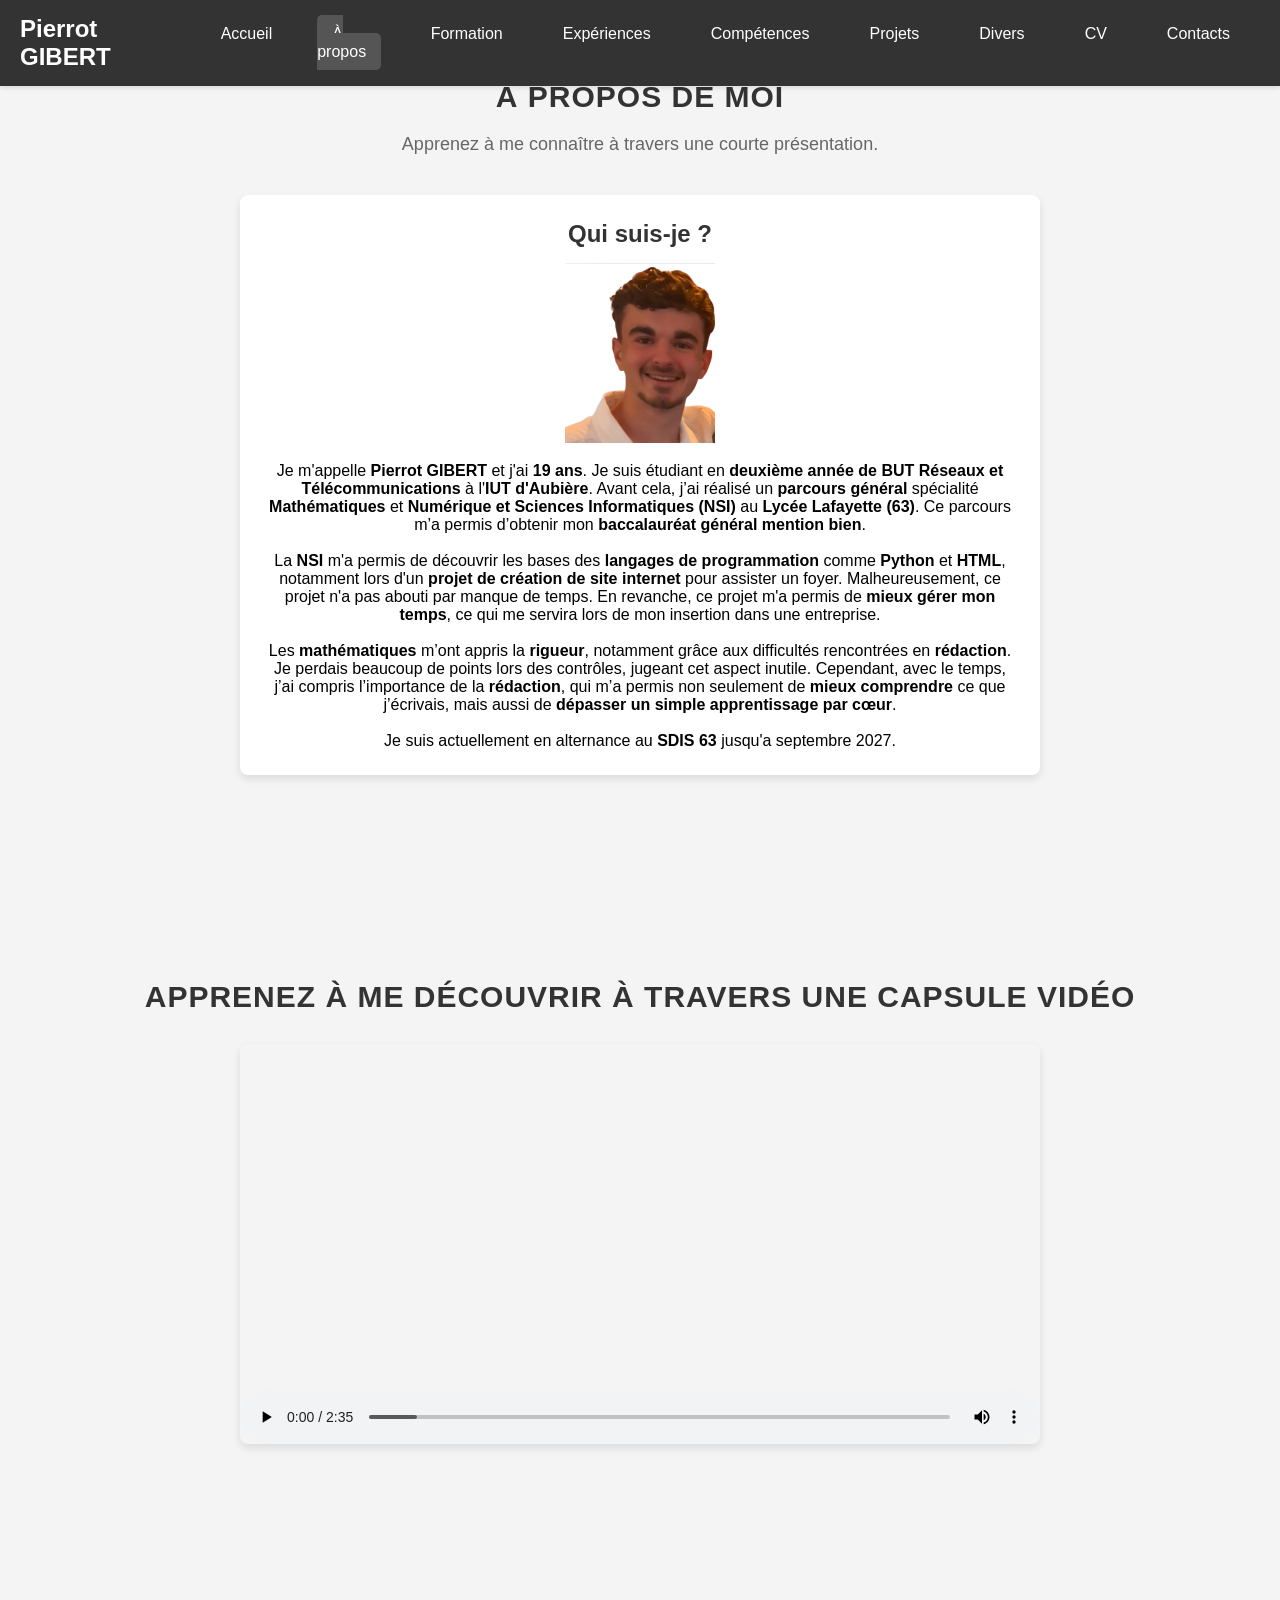
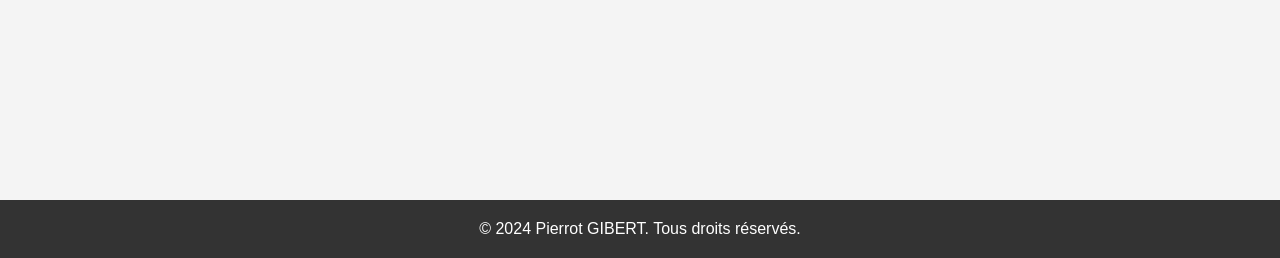
<file: a_propos.html>
<!DOCTYPE html>
<html lang="fr">
<head>
    <meta charset="UTF-8">
    <meta name="viewport" content="width=device-width, initial-scale=1.0">
    <link rel="stylesheet" href="a_propos.css">
    <title>À propos de moi - Pierrot GIBERT</title>
</head>
<body>
    <nav class="barre-navigation">
        <div class="gauche-barre-navigation">
            <span class="titre-barre-navigation">Pierrot GIBERT</span>
        </div>
        <ul class="droite-barre-navigation">
            <li><a href="index.html" class="btn-accueil">Accueil</a></li>
            <li><a href="a_propos.html" class="actif">À propos</a></li>
            <li><a href="formation.html">Formation</a></li>
            <li><a href="experiences.html">Expériences</a></li>
            <li><a href="competences.html">Compétences</a></li>
            <li><a href="projets.html">Projets</a></li>
            <li><a href="divers.html">Divers</a></li>
            <li><a href="cv.html">CV</a></li>
            <li><a href="contacts.html">Contacts</a></li>
        </ul>
    </nav>

    <section id="a-propos" class="section">
        <div class="contenu">
            <h2 class="titre-experience">À propos de moi</h2>
            <p class="introduction-experience">Apprenez à me connaître à travers une courte présentation.</p>

            <div class="rectangle">
                <h3 class="titre-rectangle">Qui suis-je ?</h3>
                <img src="moi.png" alt="Photo de Pierrot GIBERT" style="width:150px; height:auto; margin-bottom:15px;">
                <p>Je m'appelle <strong>Pierrot GIBERT</strong> et j'ai <strong>19 ans</strong>. Je suis étudiant en <strong>deuxième année de BUT Réseaux et Télécommunications</strong> à l'<strong>IUT d'Aubière</strong>. Avant cela, j’ai réalisé un <strong>parcours général</strong> spécialité <strong>Mathématiques</strong> et <strong>Numérique et Sciences Informatiques (NSI)</strong> au <strong>Lycée Lafayette (63)</strong>. Ce parcours m’a permis d’obtenir mon <strong>baccalauréat général mention bien</strong>.</p>
                <br>
                <p>La <strong>NSI</strong> m'a permis de découvrir les bases des <strong>langages de programmation</strong> comme <strong>Python</strong> et <strong>HTML</strong>, notamment lors d'un <strong>projet de création de site internet</strong> pour assister un foyer. Malheureusement, ce projet n'a pas abouti par manque de temps. En revanche, ce projet m'a permis de <strong>mieux gérer mon temps</strong>, ce qui me servira lors de mon insertion dans une entreprise.</p>
                <br>
                <p>Les <strong>mathématiques</strong> m’ont appris la <strong>rigueur</strong>, notamment grâce aux difficultés rencontrées en <strong>rédaction</strong>. Je perdais beaucoup de points lors des contrôles, jugeant cet aspect inutile. Cependant, avec le temps, j’ai compris l’importance de la <strong>rédaction</strong>, qui m’a permis non seulement de <strong>mieux comprendre</strong> ce que j’écrivais, mais aussi de <strong>dépasser un simple apprentissage par cœur</strong>.</p>
                <br>
                <p>Je suis actuellement en alternance au <strong>SDIS 63</strong> jusqu'a septembre 2027.</p>
            </div>
        </div>
    </section>
    <section id="capsule-video" class="section">
        <div class="contenu">
            <h2 class="titre-experience">Apprenez à me découvrir à travers une capsule vidéo</h2>
            <video controls style="width:100%; max-width:800px; margin:30px auto; display:block; border-radius:8px; box-shadow:0 4px 8px rgba(0,0,0,0.1);">
                <source src="CapsuleVidéo-Pierrot-GIBERT.mkv" type="video/mp4">
                Votre navigateur ne supporte pas la lecture de vidéo.
            </video>
        </div>
    </section>

    <footer class="pied-de-page">
        <p>© 2024 Pierrot GIBERT. Tous droits réservés.</p>
    </footer>
</body>
</html>
</file>
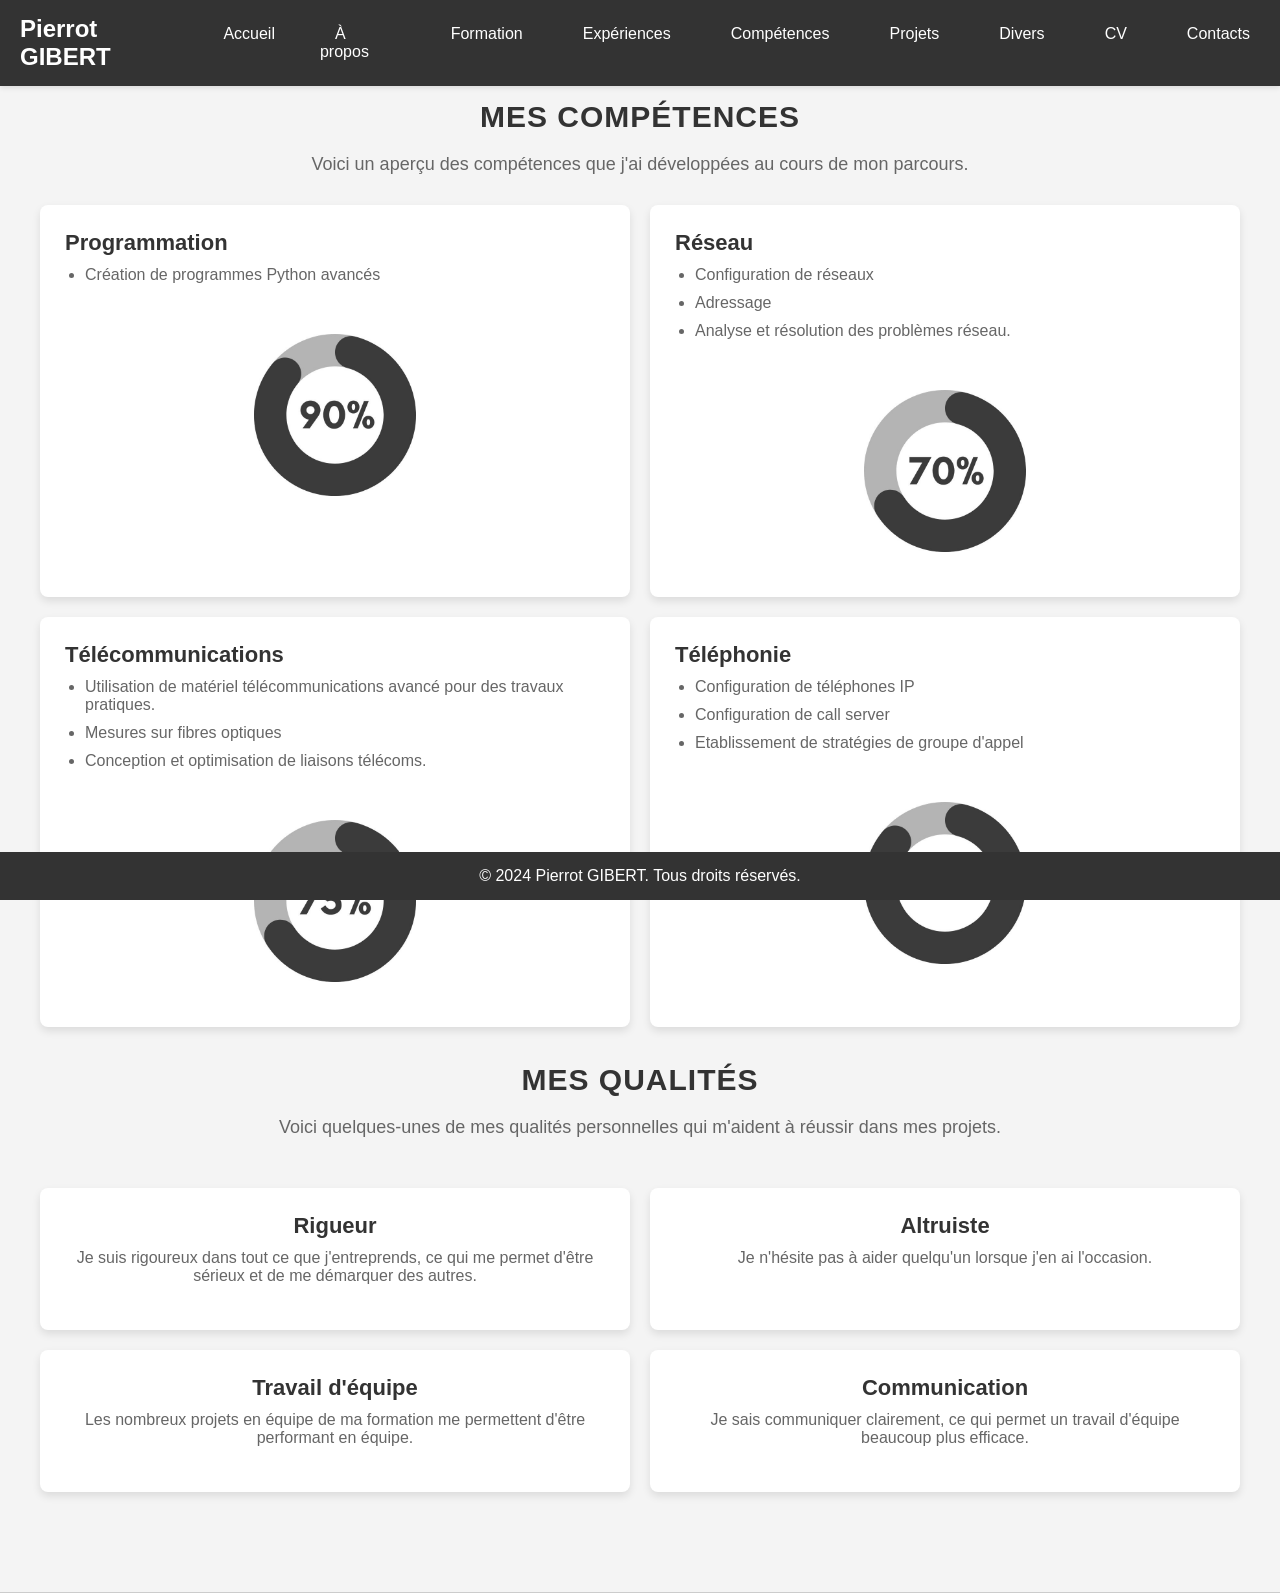
<file: competences.html>
<!DOCTYPE html>
<html lang="fr">

<head>
    <meta charset="UTF-8">
    <meta name="viewport" content="width=device-width, initial-scale=1.0">
    <link rel="stylesheet" href="competences.css">
    <title>Compétences - Pierrot GIBERT</title>
</head>

<body>
    <nav class="barre-navigation">
        <div class="gauche-barre-navigation">
            <span class="titre-barre-navigation">Pierrot GIBERT</span>
        </div>
        <ul class="droite-barre-navigation">
            <li><a href="index.html" class="btn-accueil">Accueil</a></li>
            <li><a href="a_propos.html">À propos</a></li>
            <li><a href="formation.html">Formation</a></li>
            <li><a href="experiences.html">Expériences</a></li>
            <li><a href="competences.html" class="actif">Compétences</a></li>
            <li><a href="projets.html">Projets</a></li>
            <li><a href="divers.html">Divers</a></li>
            <li><a href="cv.html">CV</a></li>
            <li><a href="contacts.html">Contacts</a></li>
        </ul>
    </nav>

    <section id="competences" class="section">
        <div class="contenu">
            <h2 class="titre-experience">Mes Compétences</h2>
            <p class="introduction-experience">Voici un aperçu des compétences que j'ai développées au cours de mon parcours.</p>
            <div class="experiences">
                <div class="carte-experience">
                    <h3>Programmation</h3>
                    <ul>
                        <li>Création de programmes Python avancés</li>
                    </ul>
                    <img src="90.jpg" alt="Image Programmation" class="image-competence">
                </div>
                <div class="carte-experience">
                    <h3>Réseau</h3>
                    <ul>
                        <li>Configuration de réseaux</li>
                        <li>Adressage</li>
                        <li>Analyse et résolution des problèmes réseau.</li>
                    </ul>
                    <img src="70.jpg" alt="Travail d'équipe" class="image-competence">
                </div>
                <div class="carte-experience">
                    <h3>Télécommunications</h3>
                    <ul>
                        <li>Utilisation de matériel télécommunications avancé pour des travaux pratiques.</li>
                        <li>Mesures sur fibres optiques</li>
                        <li>Conception et optimisation de liaisons télécoms.</li>
                    </ul>
                    <img src="75.jpg" alt="Résolution de problèmes" class="image-competence">
                </div>
                <div class="carte-experience">
                    <h3>Téléphonie</h3>
                    <ul>
                        <li>Configuration de téléphones IP</li>
                        <li>Configuration de call server</li>
                        <li>Etablissement de stratégies de groupe d'appel</li>
                    </ul>
                    <img src="90.jpg" alt="Résolution de problèmes" class="image-competence">
                </div>
            </div>
            <br>
            <br>
            <h2 class="titre-experience">Mes Qualités</h2>
            <p class="introduction-experience">Voici quelques-unes de mes qualités personnelles qui m'aident à réussir dans mes projets.</p>

            <div class="qualites">
                <div class="carte-qualite">
                    <h3>Rigueur</h3>
                    <p>Je suis rigoureux dans tout ce que j'entreprends, ce qui me permet d'être sérieux et de me démarquer des autres.</p>
                </div>
                <div class="carte-qualite">
                    <h3>Altruiste</h3>
                    <p>Je n'hésite pas à aider quelqu'un lorsque j'en ai l'occasion.</p>
                </div>
                <div class="carte-qualite">
                    <h3>Travail d'équipe</h3>
                    <p>Les nombreux projets en équipe de ma formation me permettent d'être performant en équipe.</p>
                </div>
                <div class="carte-qualite">
                    <h3>Communication</h3>
                    <p>Je sais communiquer clairement, ce qui permet un travail d'équipe beaucoup plus efficace.</p>
                </div>
            </div>
        </div>
    </section>

    <footer class="pied-de-page">
        <p>© 2024 Pierrot GIBERT. Tous droits réservés.</p>
    </footer>
</body>

</html>
</file>
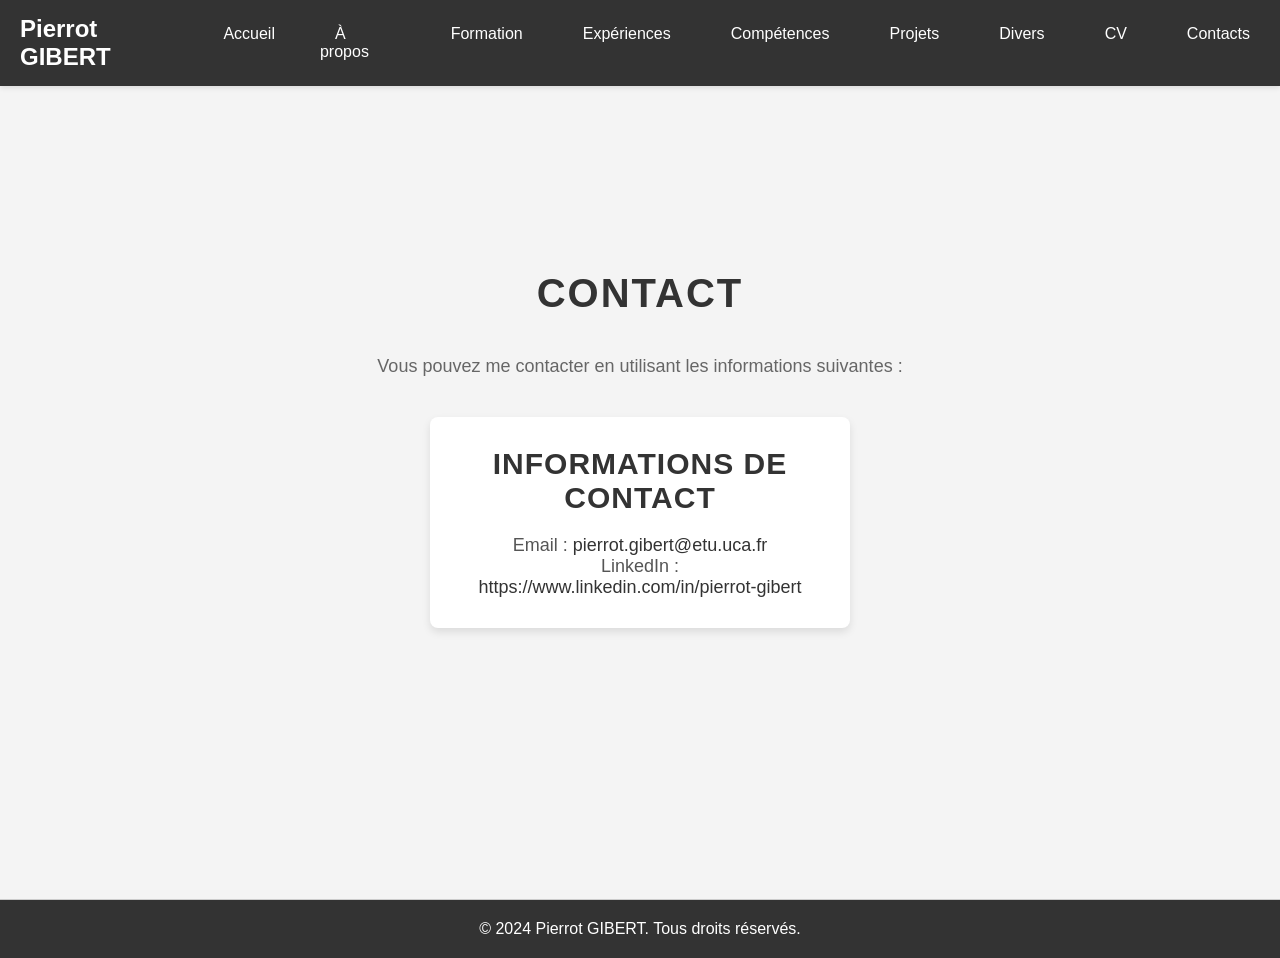
<file: contacts.html>
<!DOCTYPE html>
<html lang="fr">
<head>
    <meta charset="UTF-8">
    <meta name="viewport" content="width=device-width, initial-scale=1.0">
    <link rel="stylesheet" href="contacts.css">
    <title>Contacts - Pierrot GIBERT</title>
</head>
<body>
    <nav class="barre-navigation">
        <div class="gauche-barre-navigation">
            <span class="titre-barre-navigation">Pierrot GIBERT</span>
        </div>
        <ul class="droite-barre-navigation">
            <li><a href="index.html" class="btn-accueil">Accueil</a></li>
            <li><a href="a_propos.html">À propos</a></li>
            <li><a href="formation.html">Formation</a></li>
            <li><a href="experiences.html">Expériences</a></li>
            <li><a href="competences.html">Compétences</a></li>
            <li><a href="projets.html">Projets</a></li>
            <li><a href="divers.html">Divers</a></li>
            <li><a href="cv.html">CV</a></li>
            <li><a href="contacts.html" class="actif">Contacts</a></li>
        </ul>
    </nav>

    <section id="contact" class="section">
        <div class="contenu">
            <h2 class="titre-contact">Contact</h2>
            <p class="description-contact">Vous pouvez me contacter en utilisant les informations suivantes :</p>

            <div class="informations-contact">
                <h3>Informations de Contact</h3>
                <p>Email : <a href="mailto:pierrot.gibert@etu.uca.fr">pierrot.gibert@etu.uca.fr</a></p>
                <p>LinkedIn : <a href="https://www.linkedin.com/in/pierrot-gibert" target="_blank">https://www.linkedin.com/in/pierrot-gibert</a></p>
            </div>
        </div>
    </section>

    <footer class="pied-de-page">
        <p>© 2024 Pierrot GIBERT. Tous droits réservés.</p>
    </footer>
</body>
</html>
</file>
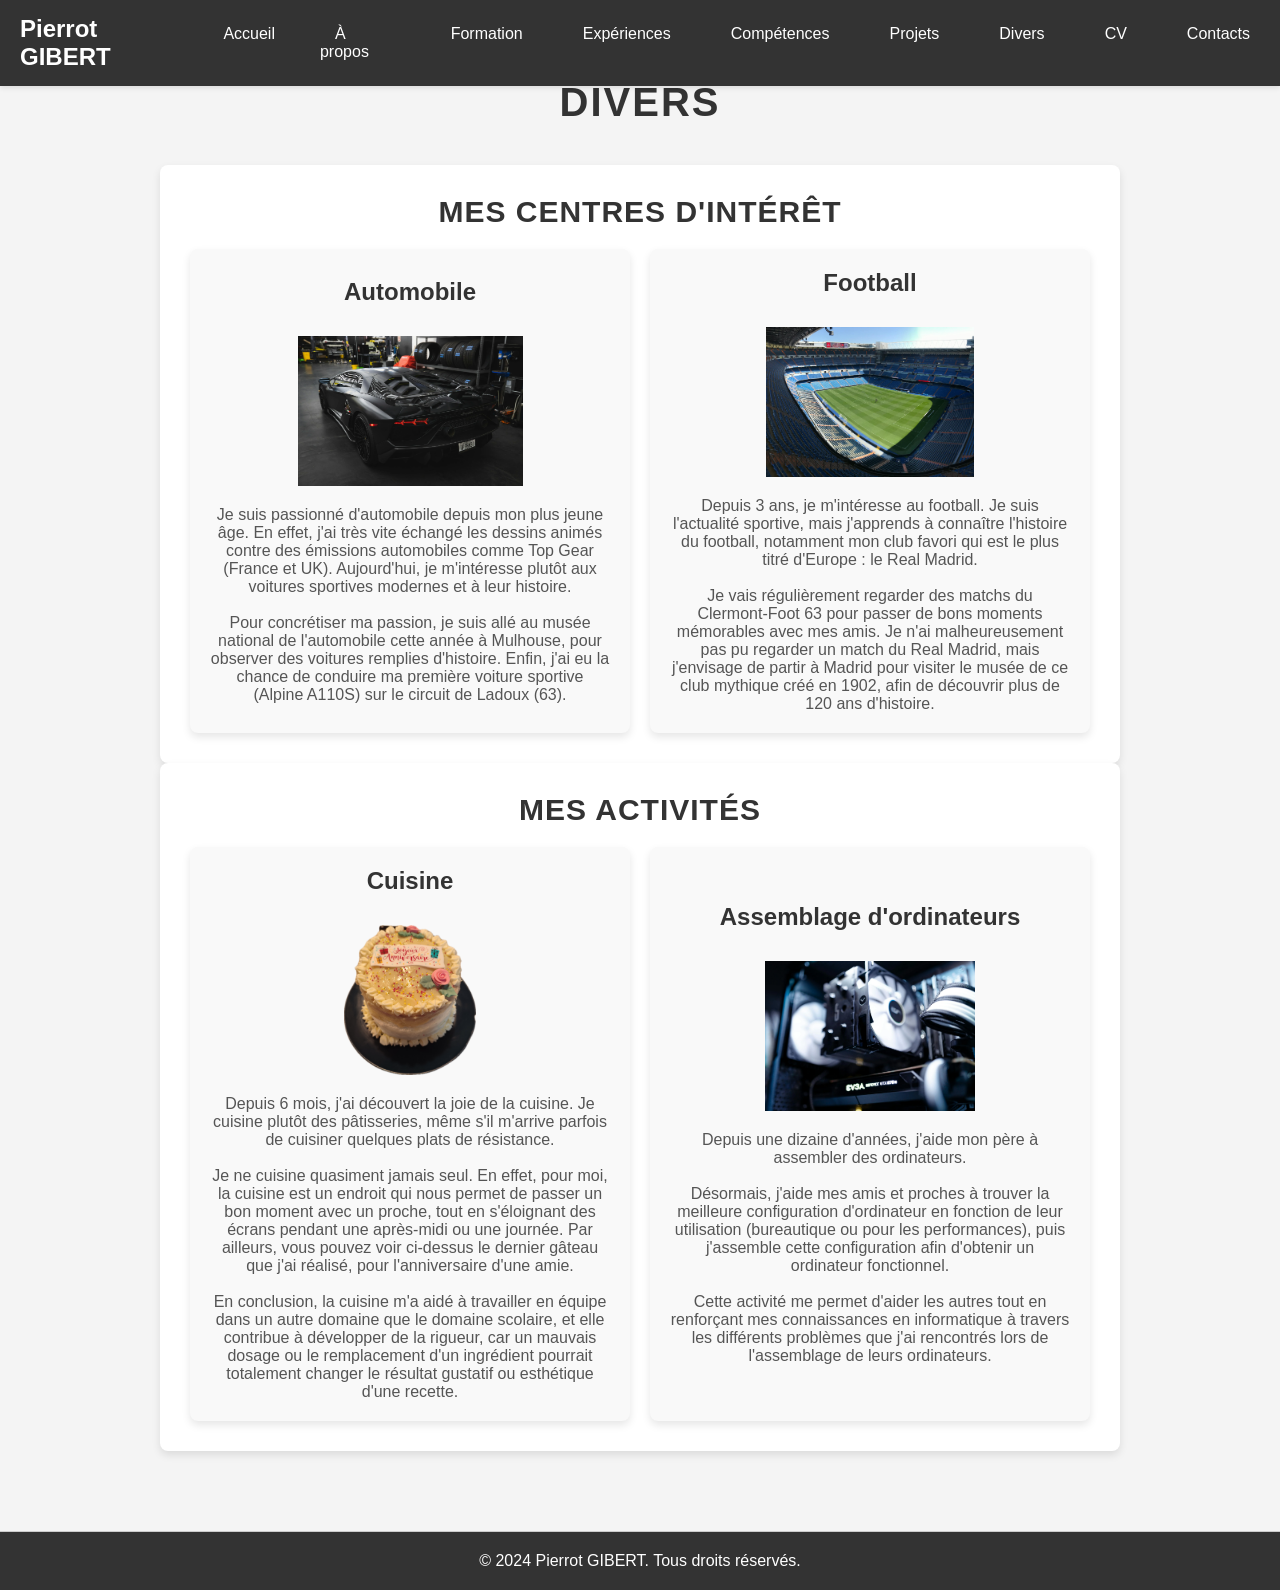
<file: divers.html>
<!DOCTYPE html>
<html lang="fr">
<head>
    <meta charset="UTF-8">
    <meta name="viewport" content="width=device-width, initial-scale=1.0">
    <link rel="stylesheet" href="divers.css">
    <title>Mes Centres d'Intérêt et Activités - Pierrot GIBERT</title>
</head>
<body>
    <nav class="barre-navigation">
        <div class="gauche-barre-navigation">
            <span class="titre-barre-navigation">Pierrot GIBERT</span>
        </div>
        <ul class="droite-barre-navigation">
            <li><a href="index.html" class="btn-accueil">Accueil</a></li>
            <li><a href="a_propos.html">À propos</a></li>
            <li><a href="formation.html">Formation</a></li>
            <li><a href="experiences.html">Expériences</a></li>
            <li><a href="competences.html">Compétences</a></li>
            <li><a href="projets.html">Projets</a></li>
            <li><a href="divers.html" class="actif">Divers</a></li>
            <li><a href="cv.html">CV</a></li>
            <li><a href="contacts.html">Contacts</a></li>
        </ul>
    </nav>

    <section id="divers" class="section">
        <div class="contenu">
            <h2 class="titre-divers">Divers</h2>

            <div class="boite-interet">
                <h3 class="titre-interet">Mes Centres d'Intérêt</h3>
                <div class="interets">
                    <div class="carte-interet">
                        <h4>Automobile</h4>
                        <img src="svj.jpg" alt="Voiture" class="image-interet">
                        <p>Je suis passionné d'automobile depuis mon plus jeune âge. En effet, j'ai très vite échangé les dessins animés contre des émissions automobiles comme Top Gear (France et UK). Aujourd'hui, je m'intéresse plutôt aux voitures sportives modernes et à leur histoire.</p>
                        <br>
                        <p>Pour concrétiser ma passion, je suis allé au musée national de l'automobile cette année à Mulhouse, pour observer des voitures remplies d'histoire. Enfin, j'ai eu la chance de conduire ma première voiture sportive (Alpine A110S) sur le circuit de Ladoux (63).</p>
                    </div>
                    <div class="carte-interet">
                        <h4>Football</h4>
                        <img src="real.jpeg" alt="Football" class="image-interet">
                        <p>Depuis 3 ans, je m'intéresse au football. Je suis l'actualité sportive, mais j'apprends à connaître l'histoire du football, notamment mon club favori qui est le plus titré d'Europe : le Real Madrid.</p>
                        <br>
                        <p>Je vais régulièrement regarder des matchs du Clermont-Foot 63 pour passer de bons moments mémorables avec mes amis. Je n'ai malheureusement pas pu regarder un match du Real Madrid, mais j'envisage de partir à Madrid pour visiter le musée de ce club mythique créé en 1902, afin de découvrir plus de 120 ans d'histoire.</p>
                    </div>
                </div>
            </div>

            <div class="boite-interet">
                <h3 class="titre-interet">Mes Activités</h3>
                <div class="interets">
                    <div class="carte-interet">
                        <h4>Cuisine</h4>
                        <img src="cuisine.png" alt="Cuisine" class="image-interet">
                        <p>Depuis 6 mois, j'ai découvert la joie de la cuisine. Je cuisine plutôt des pâtisseries, même s'il m'arrive parfois de cuisiner quelques plats de résistance.</p>
                        <br>
                        <p>Je ne cuisine quasiment jamais seul. En effet, pour moi, la cuisine est un endroit qui nous permet de passer un bon moment avec un proche, tout en s'éloignant des écrans pendant une après-midi ou une journée. Par ailleurs, vous pouvez voir ci-dessus le dernier gâteau que j'ai réalisé, pour l'anniversaire d'une amie.</p>
                        <br>
                        <p>En conclusion, la cuisine m'a aidé à travailler en équipe dans un autre domaine que le domaine scolaire, et elle contribue à développer de la rigueur, car un mauvais dosage ou le remplacement d'un ingrédient pourrait totalement changer le résultat gustatif ou esthétique d'une recette.</p>
                    </div>
                    <div class="carte-interet">
                        <h4>Assemblage d'ordinateurs</h4>
                        <img src="pc.jpg" alt="Assemblage d'ordinateurs" class="image-interet">
                        <p>Depuis une dizaine d'années, j'aide mon père à assembler des ordinateurs.</p>
                        <br>
                        <p>Désormais, j'aide mes amis et proches à trouver la meilleure configuration d'ordinateur en fonction de leur utilisation (bureautique ou pour les performances), puis j'assemble cette configuration afin d'obtenir un ordinateur fonctionnel.</p>
                        <br>
                        <p>Cette activité me permet d'aider les autres tout en renforçant mes connaissances en informatique à travers les différents problèmes que j'ai rencontrés lors de l'assemblage de leurs ordinateurs.</p>
                    </div>
                </div>
            </div>

        </div>
    </section>

    <footer class="pied-de-page">
        <p>© 2024 Pierrot GIBERT. Tous droits réservés.</p>
    </footer>
</body>
</html>
</file>
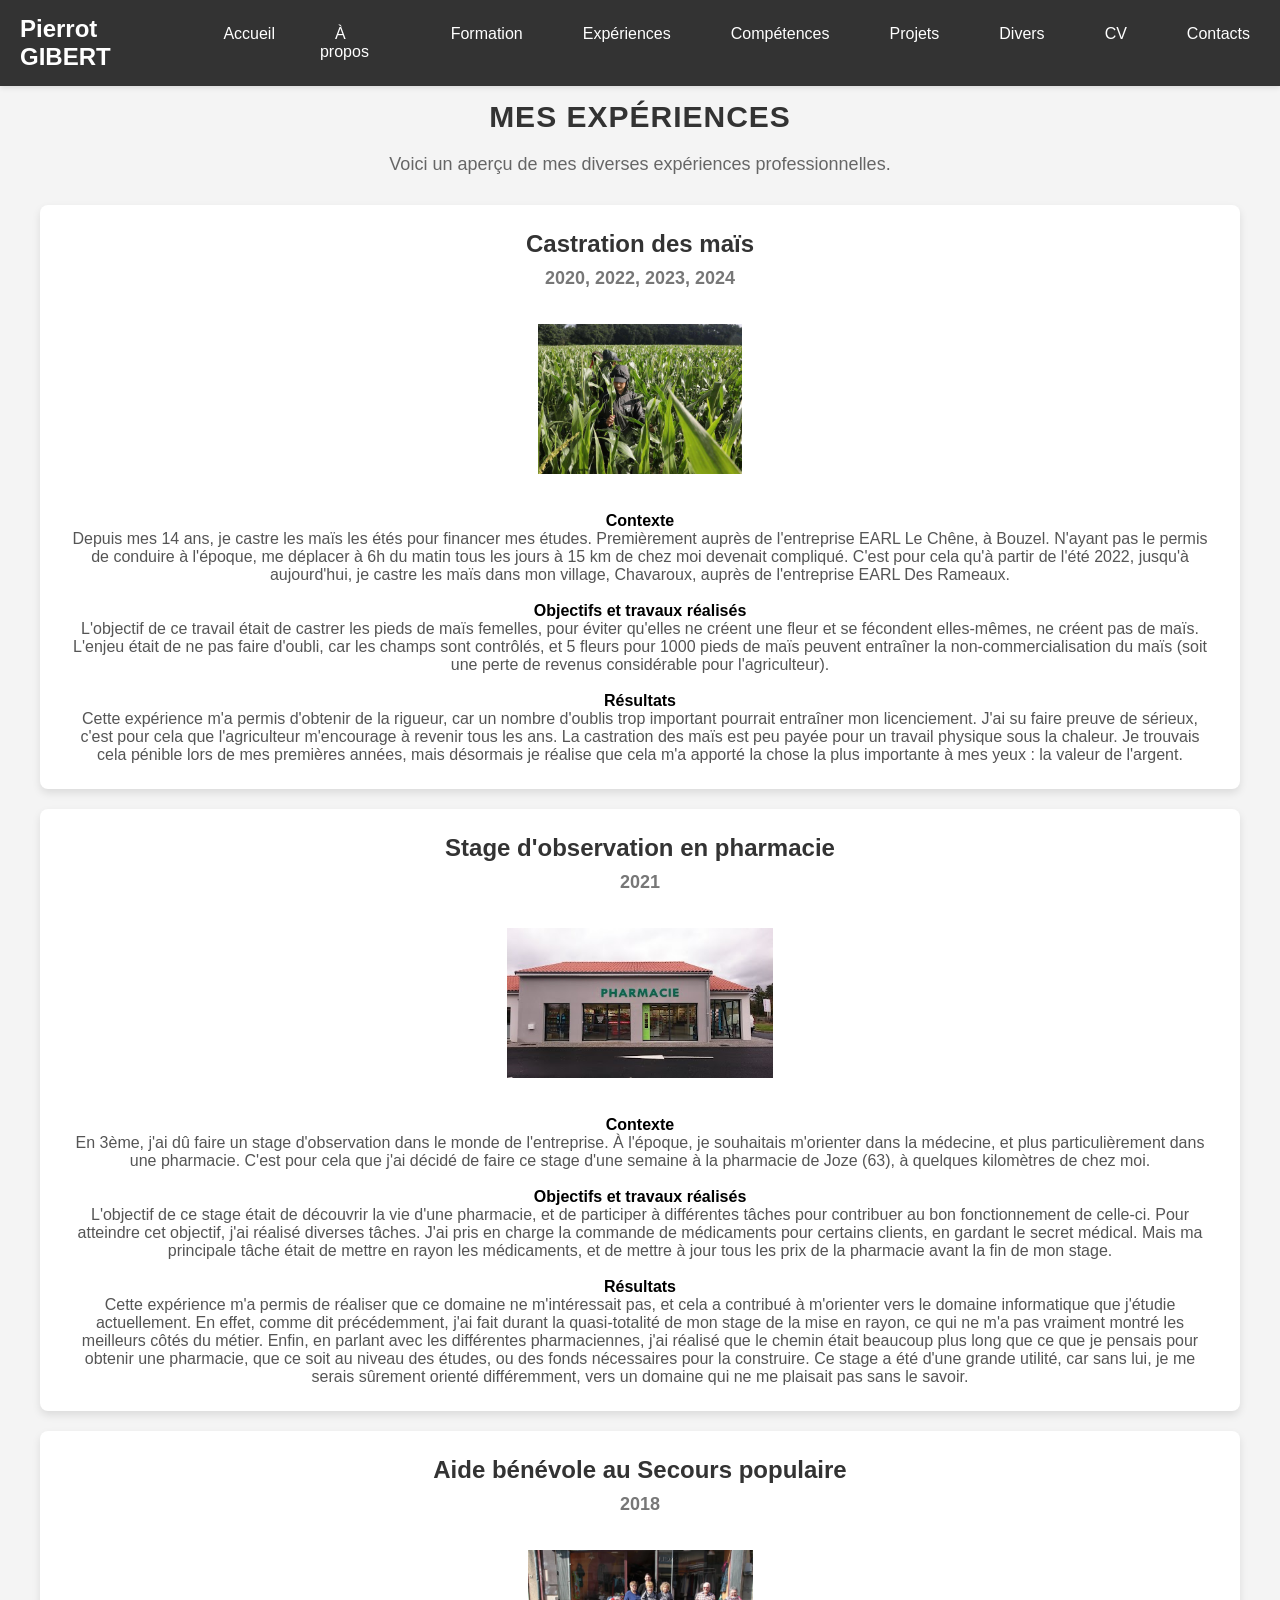
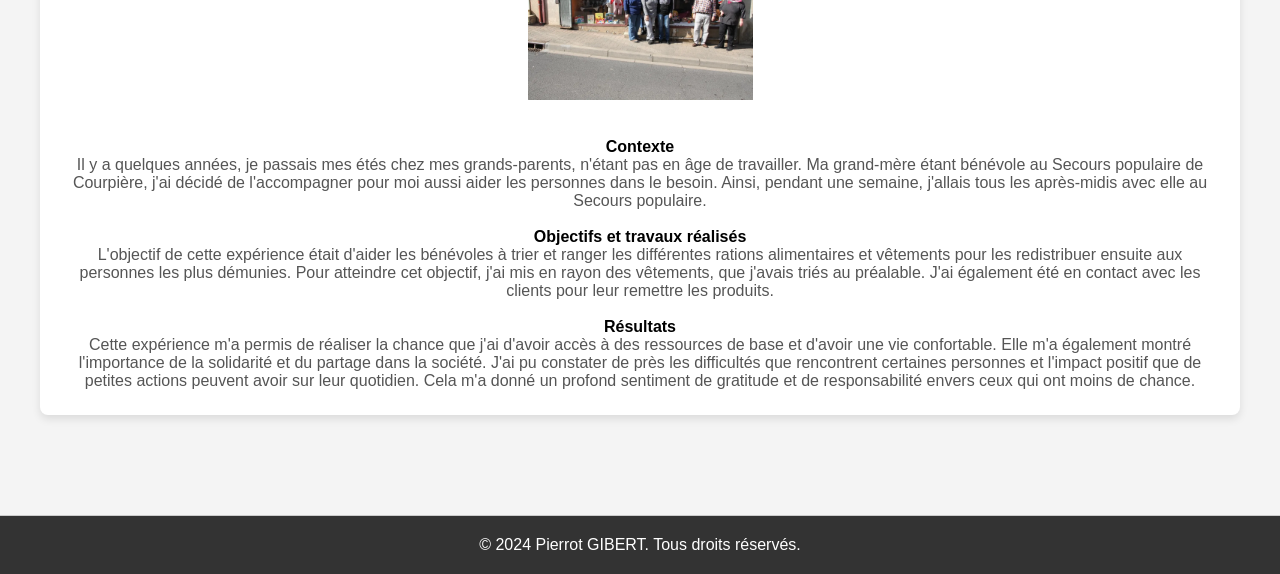
<file: experiences.html>
<!DOCTYPE html>
<html lang="fr">
<head>
    <meta charset="UTF-8">
    <meta name="viewport" content="width=device-width, initial-scale=1.0">
    <link rel="stylesheet" href="experiences.css">
    <title>Expériences - Pierrot GIBERT</title>
</head>
<body>
    <nav class="barre-navigation">
        <div class="gauche-barre-navigation">
            <span class="titre-barre-navigation">Pierrot GIBERT</span>
        </div>
        <ul class="droite-barre-navigation">
            <li><a href="index.html" class="btn-accueil">Accueil</a></li>
            <li><a href="a_propos.html">À propos</a></li>
            <li><a href="formation.html">Formation</a></li>
            <li><a href="experiences.html" class="actif">Expériences</a></li>
            <li><a href="competences.html">Compétences</a></li>
            <li><a href="projets.html">Projets</a></li>
            <li><a href="divers.html">Divers</a></li>
            <li><a href="cv.html">CV</a></li>
            <li><a href="contacts.html">Contacts</a></li>
        </ul>
    </nav>

    <section id="experiences" class="section">
        <div class="contenu">
            <h2 class="titre-experience">Mes Expériences</h2>
            <p class="introduction-experience">Voici un aperçu de mes diverses expériences professionnelles.</p>

            <div class="experiences">
                <div class="carte-experience">
                    <h3>Castration des maïs</h3>
                    <h4 class="sous-titre-experience">2020, 2022, 2023, 2024</h4>
                    <img src="mais.jpg" alt="Castration des maïs" class="image-experience">
                    <br>
                    <h4>Contexte</h4>
                    <p>Depuis mes 14 ans, je castre les maïs les étés pour financer mes études. Premièrement auprès de l'entreprise EARL Le Chêne, à Bouzel. N'ayant pas le permis de conduire à l'époque, me déplacer à 6h du matin tous les jours à 15 km de chez moi devenait compliqué. C'est pour cela qu'à partir de l'été 2022, jusqu'à aujourd'hui, je castre les maïs dans mon village, Chavaroux, auprès de l'entreprise EARL Des Rameaux.</p>
                    <br>
                    <h4>Objectifs et travaux réalisés</h4>
                    <p>L'objectif de ce travail était de castrer les pieds de maïs femelles, pour éviter qu'elles ne créent une fleur et se fécondent elles-mêmes, ne créent pas de maïs. L'enjeu était de ne pas faire d'oubli, car les champs sont contrôlés, et 5 fleurs pour 1000 pieds de maïs peuvent entraîner la non-commercialisation du maïs (soit une perte de revenus considérable pour l'agriculteur).</p>                 
                    <br>
                    <h4>Résultats</h4> 
                    <p>Cette expérience m'a permis d'obtenir de la rigueur, car un nombre d'oublis trop important pourrait entraîner mon licenciement. J'ai su faire preuve de sérieux, c'est pour cela que l'agriculteur m'encourage à revenir tous les ans. La castration des maïs est peu payée pour un travail physique sous la chaleur. Je trouvais cela pénible lors de mes premières années, mais désormais je réalise que cela m'a apporté la chose la plus importante à mes yeux : la valeur de l'argent. </p>
                </div>
                <div class="carte-experience">
                    <h3>Stage d'observation en pharmacie</h3>
                    <h4 class="sous-titre-experience">2021</h4>
                    <img src="pharma.jpg" alt="pharmacie" class="image-experience">
                    <br>
                    <h4>Contexte</h4>
                    <p>En 3ème, j'ai dû faire un stage d'observation dans le monde de l'entreprise. À l'époque, je souhaitais m'orienter dans la médecine, et plus particulièrement dans une pharmacie. C'est pour cela que j'ai décidé de faire ce stage d'une semaine à la pharmacie de Joze (63), à quelques kilomètres de chez moi.</p>
                    <br>
                    <h4>Objectifs et travaux réalisés</h4>
                    <p>L'objectif de ce stage était de découvrir la vie d'une pharmacie, et de participer à différentes tâches pour contribuer au bon fonctionnement de celle-ci. Pour atteindre cet objectif, j'ai réalisé diverses tâches. J'ai pris en charge la commande de médicaments pour certains clients, en gardant le secret médical. Mais ma principale tâche était de mettre en rayon les médicaments, et de mettre à jour tous les prix de la pharmacie avant la fin de mon stage.</p>                 
                    <br>
                    <h4>Résultats</h4> 
                    <p>Cette expérience m'a permis de réaliser que ce domaine ne m'intéressait pas, et cela a contribué à m'orienter vers le domaine informatique que j'étudie actuellement. En effet, comme dit précédemment, j'ai fait durant la quasi-totalité de mon stage de la mise en rayon, ce qui ne m'a pas vraiment montré les meilleurs côtés du métier. Enfin, en parlant avec les différentes pharmaciennes, j'ai réalisé que le chemin était beaucoup plus long que ce que je pensais pour obtenir une pharmacie, que ce soit au niveau des études, ou des fonds nécessaires pour la construire. Ce stage a été d'une grande utilité, car sans lui, je me serais sûrement orienté différemment, vers un domaine qui ne me plaisait pas sans le savoir.</p>
                </div>
                <div class="carte-experience">
                    <h3>Aide bénévole au Secours populaire</h3>
                    <h4 class="sous-titre-experience">2018</h4>
                    <img src="sec.jpg" alt="Castration des maïs" class="image-experience">
                    <br>
                    <h4>Contexte</h4>
                    <p>Il y a quelques années, je passais mes étés chez mes grands-parents, n'étant pas en âge de travailler. Ma grand-mère étant bénévole au Secours populaire de Courpière, j'ai décidé de l'accompagner pour moi aussi aider les personnes dans le besoin. Ainsi, pendant une semaine, j'allais tous les après-midis avec elle au Secours populaire.</p>
                    <br>
                    <h4>Objectifs et travaux réalisés</h4>
                    <p>L'objectif de cette expérience était d'aider les bénévoles à trier et ranger les différentes rations alimentaires et vêtements pour les redistribuer ensuite aux personnes les plus démunies. Pour atteindre cet objectif, j'ai mis en rayon des vêtements, que j'avais triés au préalable. J'ai également été en contact avec les clients pour leur remettre les produits.</p>                 
                    <br>
                    <h4>Résultats</h4> 
                    <p>Cette expérience m'a permis de réaliser la chance que j'ai d'avoir accès à des ressources de base et d'avoir une vie confortable. Elle m'a également montré l'importance de la solidarité et du partage dans la société. J'ai pu constater de près les difficultés que rencontrent certaines personnes et l'impact positif que de petites actions peuvent avoir sur leur quotidien. Cela m'a donné un profond sentiment de gratitude et de responsabilité envers ceux qui ont moins de chance.</p>
                </div>                
            </div>
        </div>
    </section>

    <footer class="pied-de-page">
        <p>© 2024 Pierrot GIBERT. Tous droits réservés.</p>
    </footer>
</body>
</html>
</file>
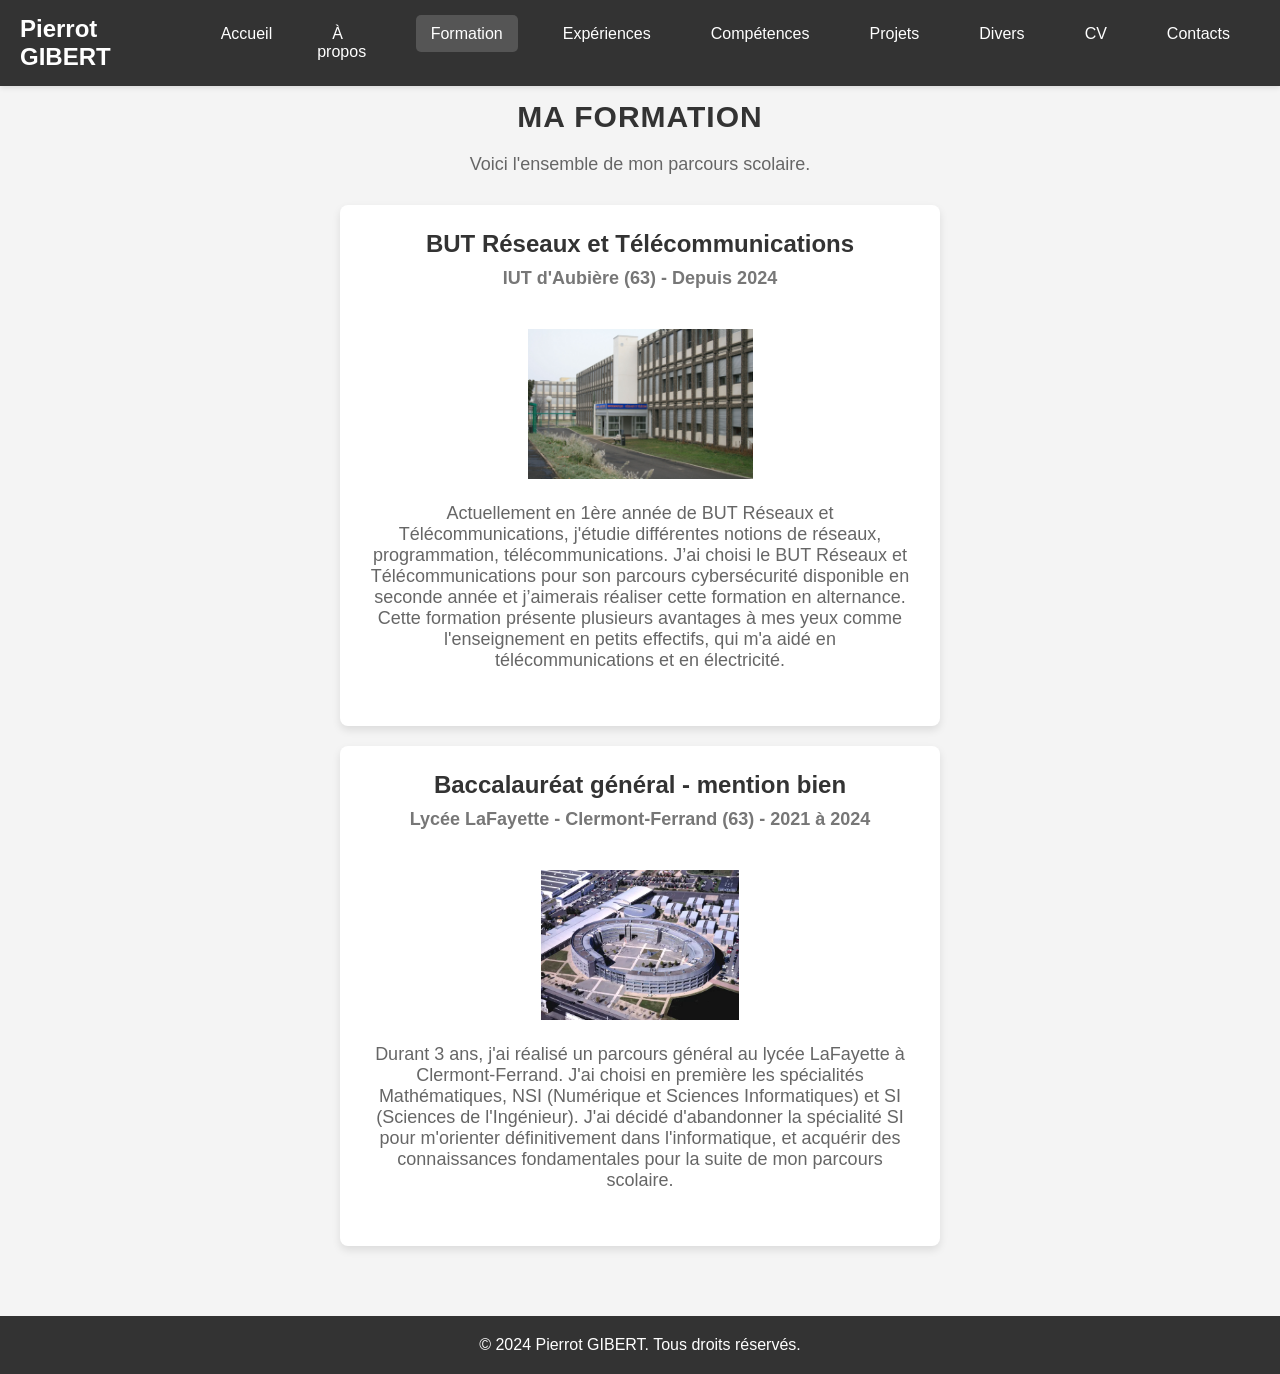
<file: formation.html>
<!DOCTYPE html>
<html lang="fr">
<head>
    <meta charset="UTF-8">
    <meta name="viewport" content="width=device-width, initial-scale=1.0">
    <link rel="stylesheet" href="formation.css">
    <title>Formation - Pierrot GIBERT</title>
</head>
<body>
    <nav class="barre-de-navigation">
        <div class="navigation-gauche">
            <span class="titre-navigation">Pierrot GIBERT</span>
        </div>
        <ul class="navigation-droite">
            <li><a href="index.html" class="bouton-accueil">Accueil</a></li>
            <li><a href="a_propos.html">À propos</a></li>
            <li><a href="formation.html" class="actif">Formation</a></li>
            <li><a href="experiences.html">Expériences</a></li>
            <li><a href="competences.html">Compétences</a></li>
            <li><a href="projets.html">Projets</a></li>
            <li><a href="divers.html">Divers</a></li>
            <li><a href="cv.html">CV</a></li>
            <li><a href="contacts.html">Contacts</a></li>
        </ul>
    </nav>

    <section id="section-formation" class="section">
        <div class="contenu">
            <h2 class="titre-formation">Ma Formation</h2>
            <p class="introduction-formation">Voici l'ensemble de mon parcours scolaire.</p>
            <div class="liste-formations">
                <div class="carte-formation">
                    <h3>BUT Réseaux et Télécommunications</h3>
                    <h4 class="sous-titre-formation">IUT d'Aubière (63) - Depuis 2024</h4>
                    <img src="rt.jpg" alt="Image de la formation" class="image-formation">
                    <p>Actuellement en 1ère année de BUT Réseaux et Télécommunications, j'étudie différentes notions de réseaux, programmation, télécommunications. J’ai choisi le BUT Réseaux et Télécommunications pour son parcours cybersécurité disponible en seconde année et j’aimerais réaliser cette formation en alternance. Cette formation présente plusieurs avantages à mes yeux comme l'enseignement en petits effectifs, qui m'a aidé en télécommunications et en électricité.</p>
                </div>
                <div class="carte-formation">
                    <h3>Baccalauréat général - mention bien</h3>
                    <h4 class="sous-titre-formation">Lycée LaFayette - Clermont-Ferrand (63) - 2021 à 2024</h4>
                    <img src="lafayette.jpg" alt="Image du lycée LaFayette" class="image-formation">
                    <p>Durant 3 ans, j'ai réalisé un parcours général au lycée LaFayette à Clermont-Ferrand. J'ai choisi en première les spécialités Mathématiques, NSI (Numérique et Sciences Informatiques) et SI (Sciences de l'Ingénieur). J'ai décidé d'abandonner la spécialité SI pour m'orienter définitivement dans l'informatique, et acquérir des connaissances fondamentales pour la suite de mon parcours scolaire.</p>
                </div>
            </div>
        </div>
    </section>

    <footer class="pied-de-page">
        <p>&copy; 2024 Pierrot GIBERT. Tous droits réservés.</p>
    </footer>
</body>
</html>
</file>
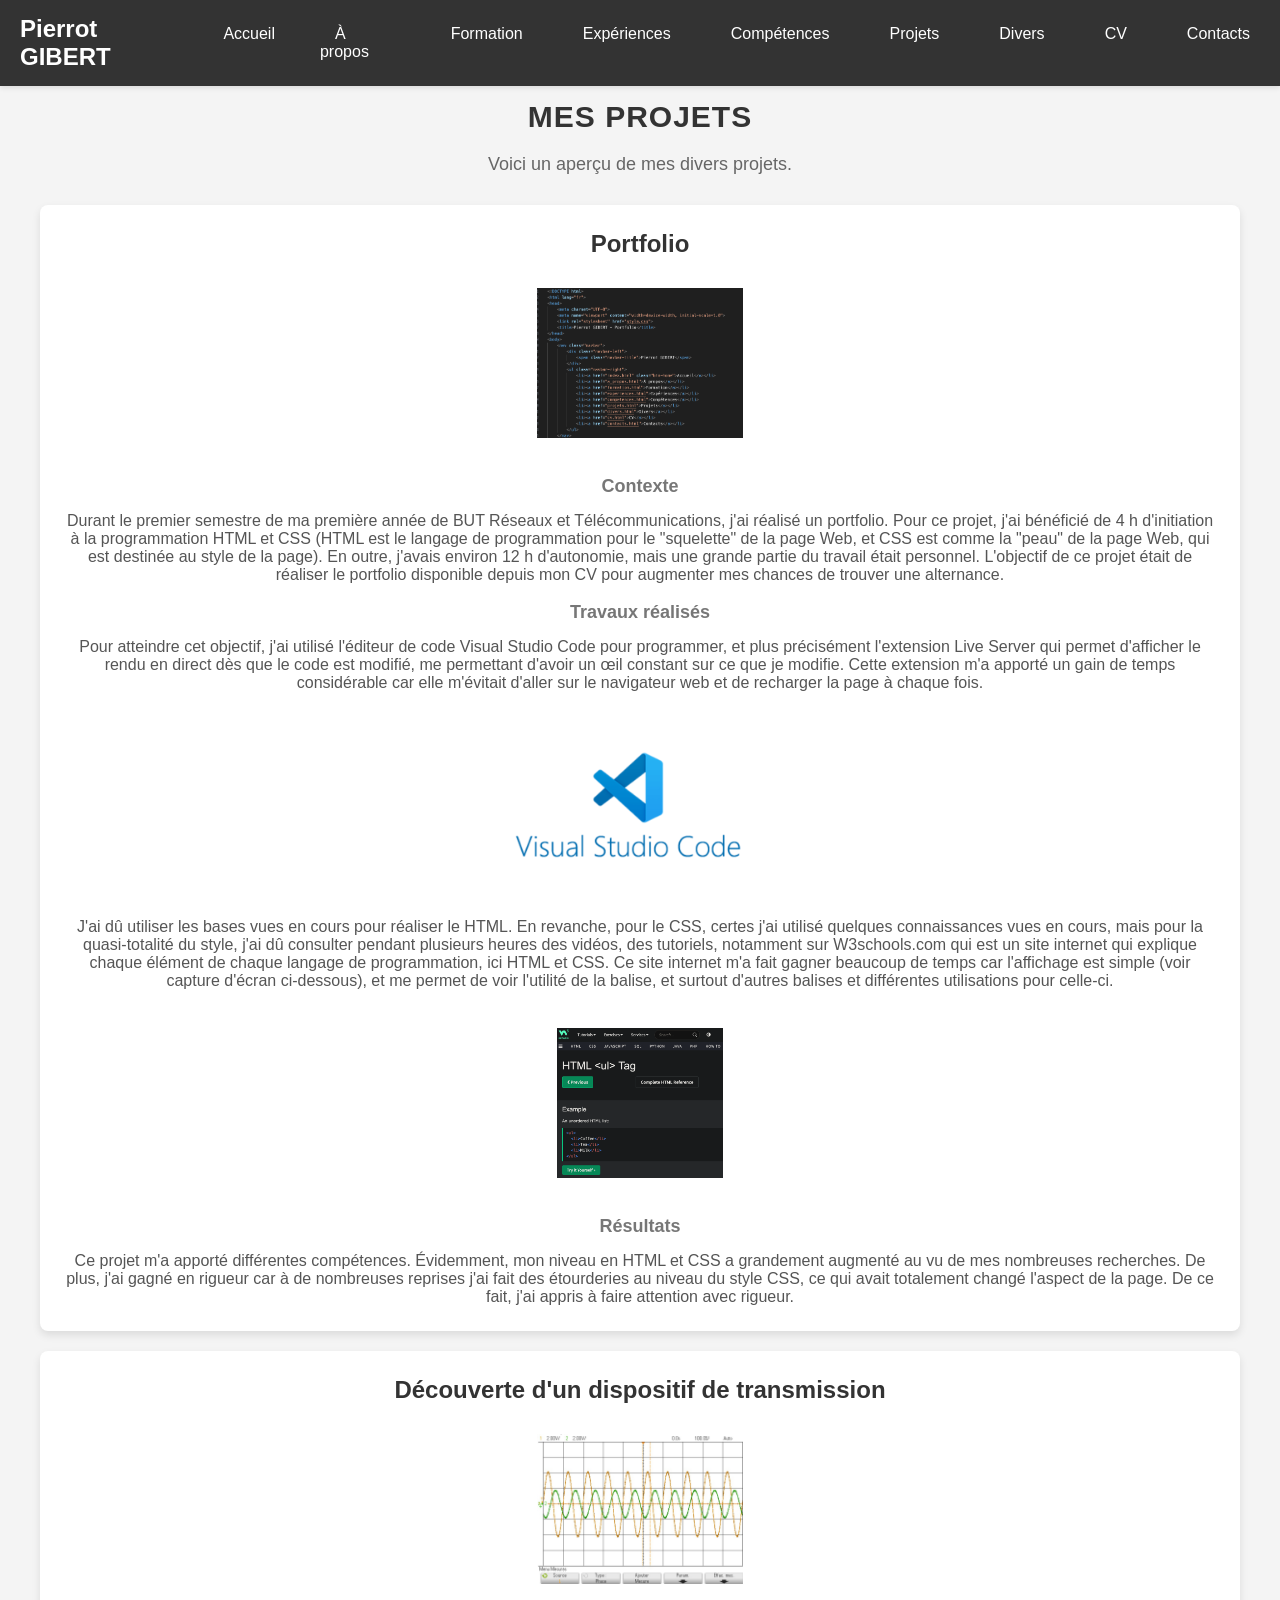
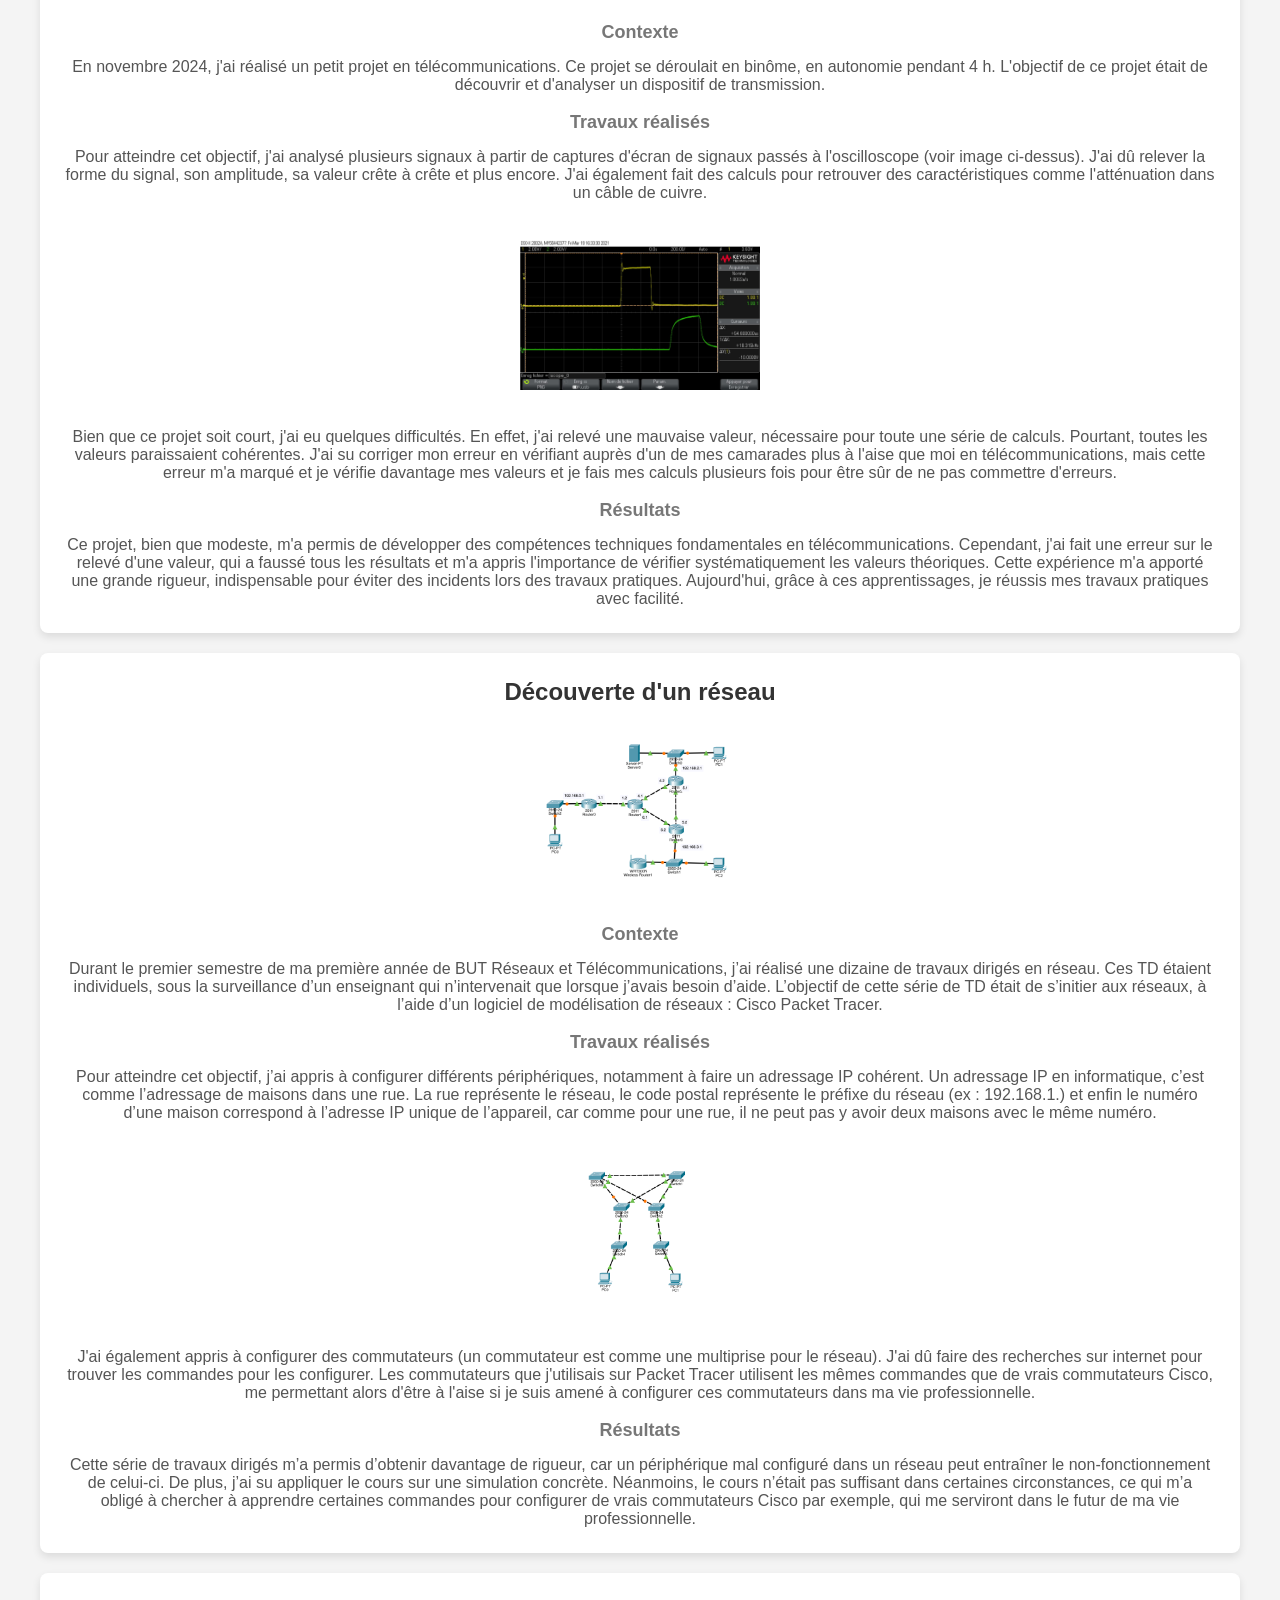
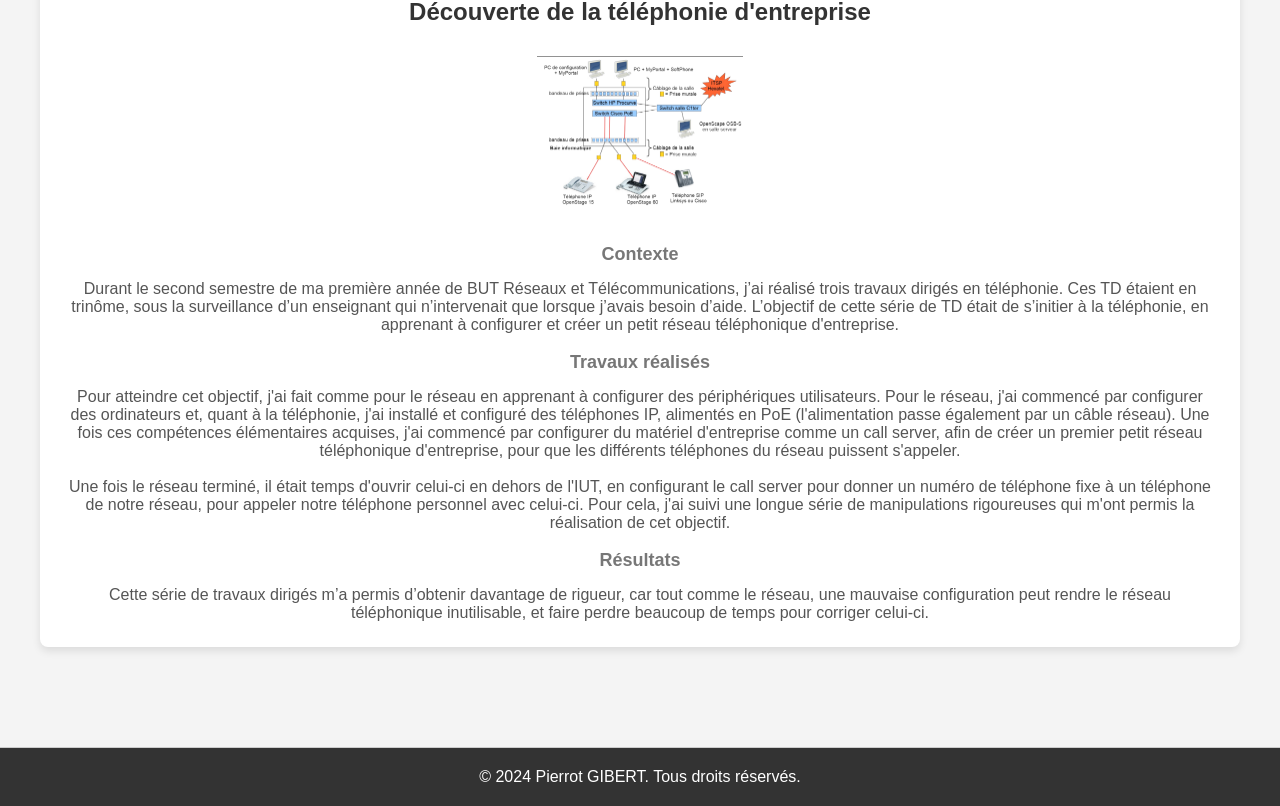
<file: projets.html>
<!DOCTYPE html>
<html lang="fr">
<head>
    <meta charset="UTF-8">
    <meta name="viewport" content="width=device-width, initial-scale=1.0">
    <link rel="stylesheet" href="projets.css">
    <title>Projets - Pierrot GIBERT</title>
</head>
<body>
    <nav class="barre-navigation">
        <div class="gauche-barre-navigation">
            <span class="titre-barre-navigation">Pierrot GIBERT</span>
        </div>
        <ul class="droite-barre-navigation">
            <li><a href="index.html" class="btn-accueil">Accueil</a></li>
            <li><a href="a_propos.html">À propos</a></li>
            <li><a href="formation.html">Formation</a></li>
            <li><a href="experiences.html" class="actif">Expériences</a></li>
            <li><a href="competences.html">Compétences</a></li>
            <li><a href="projets.html">Projets</a></li>
            <li><a href="divers.html">Divers</a></li>
            <li><a href="cv.html">CV</a></li>
            <li><a href="contacts.html">Contacts</a></li>
        </ul>
    </nav>

    <section id="projets" class="section">
        <div class="contenu">
            <h2 class="titre-experience">MES PROJETS</h2>
            <p class="introduction-experience">Voici un aperçu de mes divers projets.</p>

            <div class="experiences">
                <div class="carte-experience">
                    <h3>Portfolio</h3>
                    <img src="portefolio.png" alt="portfolio" class="image-experience">
                    <br>
                    <h4>Contexte</h4>
                    <p>Durant le premier semestre de ma première année de BUT Réseaux et Télécommunications, j'ai réalisé un portfolio. Pour ce projet, j'ai bénéficié de 4 h d'initiation à la programmation HTML et CSS (HTML est le langage de programmation pour le "squelette" de la page Web, et CSS est comme la "peau" de la page Web, qui est destinée au style de la page). En outre, j'avais environ 12 h d'autonomie, mais une grande partie du travail était personnel. L'objectif de ce projet était de réaliser le portfolio disponible depuis mon CV pour augmenter mes chances de trouver une alternance.</p>
                    <br>
                    <h4>Travaux réalisés</h4>
                    <p>Pour atteindre cet objectif, j'ai utilisé l'éditeur de code Visual Studio Code pour programmer, et plus précisément l'extension Live Server qui permet d'afficher le rendu en direct dès que le code est modifié, me permettant d'avoir un œil constant sur ce que je modifie. Cette extension m'a apporté un gain de temps considérable car elle m'évitait d'aller sur le navigateur web et de recharger la page à chaque fois.</p>                 
                    <br>
                    <img src="vs.png" alt="vs" class="image-experience">
                    <br>
                    <p>J'ai dû utiliser les bases vues en cours pour réaliser le HTML. En revanche, pour le CSS, certes j'ai utilisé quelques connaissances vues en cours, mais pour la quasi-totalité du style, j'ai dû consulter pendant plusieurs heures des vidéos, des tutoriels, notamment sur W3schools.com qui est un site internet qui explique chaque élément de chaque langage de programmation, ici HTML et CSS. Ce site internet m'a fait gagner beaucoup de temps car l'affichage est simple (voir capture d'écran ci-dessous), et me permet de voir l'utilité de la balise, et surtout d'autres balises et différentes utilisations pour celle-ci.</p>
                    <br>
                    <img src="W3.png" alt="vs" class="image-experience">
                    <br>
                    <h4>Résultats</h4> 
                    <p>Ce projet m'a apporté différentes compétences. Évidemment, mon niveau en HTML et CSS a grandement augmenté au vu de mes nombreuses recherches. De plus, j'ai gagné en rigueur car à de nombreuses reprises j'ai fait des étourderies au niveau du style CSS, ce qui avait totalement changé l'aspect de la page. De ce fait, j'ai appris à faire attention avec rigueur.</p>
                </div>
                <div class="carte-experience">
                    <h3>Découverte d'un dispositif de transmission</h3>
                    <img src="sae.jpg" alt="sae" class="image-experience">
                    <br>
                    <h4>Contexte</h4>
                    <p>En novembre 2024, j'ai réalisé un petit projet en télécommunications. Ce projet se déroulait en binôme, en autonomie pendant 4 h. L'objectif de ce projet était de découvrir et d'analyser un dispositif de transmission.</p>
                    <br>
                    <h4>Travaux réalisés</h4>
                    <p>Pour atteindre cet objectif, j'ai analysé plusieurs signaux à partir de captures d'écran de signaux passés à l'oscilloscope (voir image ci-dessus). J'ai dû relever la forme du signal, son amplitude, sa valeur crête à crête et plus encore. J'ai également fait des calculs pour retrouver des caractéristiques comme l'atténuation dans un câble de cuivre.</p>
                    <br>
                    <img src="carré.jpg" alt="vs" class="image-experience">
                    <br>
                    <p>Bien que ce projet soit court, j'ai eu quelques difficultés. En effet, j'ai relevé une mauvaise valeur, nécessaire pour toute une série de calculs. Pourtant, toutes les valeurs paraissaient cohérentes. J'ai su corriger mon erreur en vérifiant auprès d'un de mes camarades plus à l'aise que moi en télécommunications, mais cette erreur m'a marqué et je vérifie davantage mes valeurs et je fais mes calculs plusieurs fois pour être sûr de ne pas commettre d'erreurs.</p>
                    <br>
                    <h4>Résultats</h4> 
                    <p>Ce projet, bien que modeste, m'a permis de développer des compétences techniques fondamentales en télécommunications. Cependant, j'ai fait une erreur sur le relevé d'une valeur, qui a faussé tous les résultats et m'a appris l'importance de vérifier systématiquement les valeurs théoriques. Cette expérience m'a apporté une grande rigueur, indispensable pour éviter des incidents lors des travaux pratiques. Aujourd'hui, grâce à ces apprentissages, je réussis mes travaux pratiques avec facilité.</p>
                </div>
                <div class="carte-experience">
                    <h3>Découverte d'un réseau</h3>
                    <img src="packet.png" alt="packet" class="image-experience">
                    <br>
                    <h4>Contexte</h4>
                    <p>Durant le premier semestre de ma première année de BUT Réseaux et Télécommunications, j’ai réalisé une dizaine de travaux dirigés en réseau. Ces TD étaient individuels, sous la surveillance d’un enseignant qui n’intervenait que lorsque j’avais besoin d’aide. L’objectif de cette série de TD était de s’initier aux réseaux, à l’aide d’un logiciel de modélisation de réseaux : Cisco Packet Tracer.</p>
                    <br>
                    <h4>Travaux réalisés</h4>
                    <p>Pour atteindre cet objectif, j’ai appris à configurer différents périphériques, notamment à faire un adressage IP cohérent. Un adressage IP en informatique, c’est comme l’adressage de maisons dans une rue. La rue représente le réseau, le code postal représente le préfixe du réseau (ex : 192.168.1.) et enfin le numéro d’une maison correspond à l’adresse IP unique de l’appareil, car comme pour une rue, il ne peut pas y avoir deux maisons avec le même numéro.</p>                 
                    <br>
                    <img src="vlan.png" alt="vs" class="image-experience">
                    <br>
                    <p>J'ai également appris à configurer des commutateurs (un commutateur est comme une multiprise pour le réseau). J'ai dû faire des recherches sur internet pour trouver les commandes pour les configurer. Les commutateurs que j'utilisais sur Packet Tracer utilisent les mêmes commandes que de vrais commutateurs Cisco, me permettant alors d'être à l'aise si je suis amené à configurer ces commutateurs dans ma vie professionnelle.</p>
                    <br>
                    <h4>Résultats</h4> 
                    <p>Cette série de travaux dirigés m’a permis d’obtenir davantage de rigueur, car un périphérique mal configuré dans un réseau peut entraîner le non-fonctionnement de celui-ci. De plus, j’ai su appliquer le cours sur une simulation concrète. Néanmoins, le cours n’était pas suffisant dans certaines circonstances, ce qui m’a obligé à chercher à apprendre certaines commandes pour configurer de vrais commutateurs Cisco par exemple, qui me serviront dans le futur de ma vie professionnelle.</p>
                </div>
                <div class="carte-experience">
                    <h3>Découverte de la téléphonie d'entreprise</h3>
                    <img src="tel.png" alt="téléphonie" class="image-experience">
                    <br>
                    <h4>Contexte</h4>
                    <p>Durant le second semestre de ma première année de BUT Réseaux et Télécommunications, j’ai réalisé trois travaux dirigés en téléphonie. Ces TD étaient en trinôme, sous la surveillance d’un enseignant qui n’intervenait que lorsque j’avais besoin d’aide. L’objectif de cette série de TD était de s’initier à la téléphonie, en apprenant à configurer et créer un petit réseau téléphonique d'entreprise.</p>
                    <br>
                    <h4>Travaux réalisés</h4>
                    <p>Pour atteindre cet objectif, j'ai fait comme pour le réseau en apprenant à configurer des périphériques utilisateurs. Pour le réseau, j'ai commencé par configurer des ordinateurs et, quant à la téléphonie, j'ai installé et configuré des téléphones IP, alimentés en PoE (l'alimentation passe également par un câble réseau). Une fois ces compétences élémentaires acquises, j'ai commencé par configurer du matériel d'entreprise comme un call server, afin de créer un premier petit réseau téléphonique d'entreprise, pour que les différents téléphones du réseau puissent s'appeler.</p>                 
                    <br>
                    <p>Une fois le réseau terminé, il était temps d'ouvrir celui-ci en dehors de l'IUT, en configurant le call server pour donner un numéro de téléphone fixe à un téléphone de notre réseau, pour appeler notre téléphone personnel avec celui-ci. Pour cela, j'ai suivi une longue série de manipulations rigoureuses qui m'ont permis la réalisation de cet objectif.</p>
                    <br>
                    <h4>Résultats</h4> 
                    <p>Cette série de travaux dirigés m’a permis d’obtenir davantage de rigueur, car tout comme le réseau, une mauvaise configuration peut rendre le réseau téléphonique inutilisable, et faire perdre beaucoup de temps pour corriger celui-ci.</p>
                </div>                   
            </div>
        </div>
    </section>

    <footer class="pied-de-page">
        <p>© 2024 Pierrot GIBERT. Tous droits réservés.</p>
    </footer>
</body>
</html>
</file>
<file: a_propos.css>
* {
    margin: 0;
    padding: 0;
    box-sizing: border-box;
}

body, html {
    font-family: 'Arial', sans-serif;
    height: 100%;
    scroll-behavior: smooth;
    background-color: #f4f4f4;
}

.barre-navigation {
    background-color: #333;
    position: fixed;
    top: 0;
    width: 100%;
    padding: 15px 20px;
    z-index: 1000;
    display: flex;
    justify-content: space-between;
    align-items: center;
    box-shadow: 0 2px 5px rgba(0, 0, 0, 0.1);
}

.gauche-barre-navigation {
    display: flex;
    align-items: center;
}

.titre-barre-navigation {
    color: white;
    font-size: 24px;
    font-weight: bold;
    text-align: left;
}

.droite-barre-navigation {
    display: flex;
    list-style: none;
}

.droite-barre-navigation li {
    margin: 0 15px;
}

.barre-navigation a {
    color: white;
    text-decoration: none;
    padding: 10px 15px;
    transition: background-color 0.3s, transform 0.2s ease-in-out;
}

.barre-navigation a:hover {
    background-color: #555;
    border-radius: 5px;
    transform: scale(1.1);
}

.barre-navigation a.actif {
    background-color: #555;
    border-radius: 5px;
}

.section {
    padding: 80px 20px;
    min-height: 100vh;
    background-color: #f4f4f4;
    text-align: center;
}

.titre-experience {
    font-size: 30px;
    margin-bottom: 20px;
    color: #333;
    text-transform: uppercase;
    letter-spacing: 1px;
}

.introduction-experience {
    font-size: 18px;
    color: #666;
    margin-bottom: 30px;
}

.rectangle {
    background-color: #fff;
    border-radius: 8px;
    box-shadow: 0 4px 8px rgba(0, 0, 0, 0.1);
    padding: 25px;
    width: 100%;
    max-width: 800px;
    margin: 40px auto;
}

.titre-rectangle {
    font-size: 24px;
    color: #333;
    margin-bottom: 15px;
    text-align: center;
}

.description-rectangle {
    font-size: 16px;
    color: #555;
    text-align: center;
}

.pied-de-page {
    text-align: center;
    padding: 20px;
    background-color: #333;
    color: white;
}

@media screen and (max-width: 1150px) {
    .droite-barre-navigation {
        display: none;
        flex-direction: column;
        position: absolute;
        top: 60px;
        right: 0;
        background-color: #333;
        width: 100%;
    }

    .droite-barre-navigation.active {
        display: flex;
    }

    .droite-barre-navigation li {
        margin: 10px 0;
        text-align: center;
    }

    .menu-toggle {
        display: flex;
    }
}
</file>
<file: competences.css>
* {
    margin: 0;
    padding: 0;
    box-sizing: border-box;
}

body, html {
    font-family: 'Arial', sans-serif;
    height: 100%;
    scroll-behavior: smooth;
    background-color: #f4f4f4;
}

.barre-navigation {
    background-color: #333;
    position: fixed;
    top: 0;
    width: 100%;
    padding: 15px 0;
    z-index: 1000;
    display: flex;
    justify-content: space-between;
    align-items: center;
    box-shadow: 0 2px 5px rgba(0, 0, 0, 0.1);
}

.gauche-barre-navigation {
    margin-left: 20px;
}

.titre-barre-navigation {
    color: white;
    font-size: 24px;
    font-weight: bold;
}

.droite-barre-navigation {
    display: flex;
    list-style: none;
}

.droite-barre-navigation li {
    margin: 0 15px;
}

.barre-navigation a {
    color: white;
    text-decoration: none;
    padding: 10px 15px;
    transition: background-color 0.3s, transform 0.2s ease-in-out;
}

.barre-navigation a:hover {
    background-color: #555;
    border-radius: 5px;
    transform: scale(1.1);
}

.section {
    padding: 100px 20px;
    min-height: 100vh;
    background-color: #f4f4f4;
    border-bottom: 1px solid #ccc;
    display: flex;
    justify-content: center;
    align-items: center;
    flex-direction: column;
}

.titre-experience {
    font-size: 30px;
    margin-bottom: 20px;
    color: #333;
    text-transform: uppercase;
    letter-spacing: 1px;
    text-align: center;
}

.introduction-experience {
    font-size: 18px;
    color: #666;
    margin-bottom: 30px;
    text-align: center;
}

.experiences {
    display: grid;
    grid-template-columns: repeat(2, 1fr);
    gap: 20px;
    width: 100%;
    max-width: 1200px;
    margin: 0 auto;
}


.carte-experience {
    background-color: #fff;
    border-radius: 8px;
    box-shadow: 0 4px 8px rgba(0, 0, 0, 0.1);
    padding: 25px;
    text-align: left;
    transition: transform 0.3s ease, box-shadow 0.3s ease;
    display: flex;
    flex-direction: column;
    justify-content: flex-start;
}

.carte-experience:hover {
    transform: translateY(-10px);
    box-shadow: 0 8px 16px rgba(0, 0, 0, 0.2);
}

.carte-experience h3 {
    font-size: 22px;
    margin-bottom: 10px;
    color: #333;
}

.carte-experience ul {
    padding-left: 20px;
    font-size: 16px;
    color: #666;
    margin-bottom: 20px;
}

.carte-experience li {
    margin-bottom: 10px;
}

.image-competence {
    width: 30%;
    height: auto;
    border-radius: 8px;
    margin-top: 20px;
    margin-bottom: 20px;
    display: block;
    margin-left: auto;
    margin-right: auto;
}

.qualites {
    display: grid;
    grid-template-columns: repeat(2, 1fr);
    gap: 20px;
    width: 100%;
    max-width: 1200px;
    margin: 0 auto;
    margin-top: 50px;
}

.carte-qualite {
    background-color: #fff;
    border-radius: 8px;
    box-shadow: 0 4px 8px rgba(0, 0, 0, 0.1);
    padding: 25px;
    text-align: center;
    transition: transform 0.3s ease, box-shadow 0.3s ease;
    display: flex;
    flex-direction: column;
    justify-content: flex-start;
}

.carte-qualite:hover {
    transform: translateY(-10px);
    box-shadow: 0 8px 16px rgba(0, 0, 0, 0.2);
}

.carte-qualite h3 {
    font-size: 22px;
    margin-bottom: 10px;
    color: #333;
}

.carte-qualite p {
    font-size: 16px;
    color: #666;
    margin-bottom: 20px;
    flex-grow: 1;
}

.pied-de-page {
    background-color: #333;
    color: white;
    text-align: center;
    padding: 15px 0;
    position: fixed;
    bottom: 0;
    width: 100%;
}
</file>
<file: contacts.css>
* {
    margin: 0;
    padding: 0;
    box-sizing: border-box;
}

body, html {
    font-family: 'Arial', sans-serif;
    height: 100%;
    scroll-behavior: smooth;
    background-color: #f4f4f4;
}

.barre-navigation {
    background-color: #333;
    position: fixed;
    top: 0;
    width: 100%;
    padding: 15px 0;
    z-index: 1000;
    display: flex;
    justify-content: space-between;
    align-items: center;
    box-shadow: 0 2px 5px rgba(0, 0, 0, 0.1);
}

.gauche-barre-navigation {
    margin-left: 20px;
}

.titre-barre-navigation {
    color: white;
    font-size: 24px;
    font-weight: bold;
}

.droite-barre-navigation {
    display: flex;
    list-style: none;
}

.droite-barre-navigation li {
    margin: 0 15px;
}

.barre-navigation a {
    color: white;
    text-decoration: none;
    padding: 10px 15px;
    transition: background-color 0.3s, transform 0.2s ease-in-out;
}

.barre-navigation a:hover {
    background-color: #555;
    border-radius: 5px;
    transform: scale(1.1);
}

.section {
    padding: 100px 20px;
    min-height: 100vh;
    background-color: #f4f4f4;
    border-bottom: 1px solid #ccc;
    display: flex;
    justify-content: center;
    align-items: center;
    flex-direction: column;
    gap: 40px;
    text-align: center;
}

.titre-contact {
    font-size: 40px;
    margin-bottom: 40px;
    color: #333;
    text-transform: uppercase;
    letter-spacing: 2px;
}

.description-contact {
    font-size: 18px;
    color: #666;
    margin-bottom: 40px;
}

.informations-contact {
    background-color: #fff;
    border-radius: 8px;
    box-shadow: 0 4px 8px rgba(0, 0, 0, 0.1);
    padding: 30px;
    width: 80%;
    max-width: 800px;
    margin: 0 auto;
}

.informations-contact h3 {
    font-size: 30px;
    margin-bottom: 20px;
    color: #333;
    text-transform: uppercase;
    letter-spacing: 1px;
}

.informations-contact p {
    font-size: 18px;
    color: #555;
}

.informations-contact a {
    color: #333;
    text-decoration: none;
}

.informations-contact a:hover {
    text-decoration: underline;
}

.pied-de-page {
    text-align: center;
    padding: 20px;
    background-color: #333;
    color: white;
}
</file>
<file: divers.css>
* {
    margin: 0;
    padding: 0;
    box-sizing: border-box;
}

body, html {
    font-family: 'Arial', sans-serif;
    height: 100%;
    scroll-behavior: smooth;
    background-color: #f4f4f4;
}

.barre-navigation {
    background-color: #333;
    position: fixed;
    top: 0;
    width: 100%;
    padding: 15px 0;
    z-index: 1000;
    display: flex;
    justify-content: space-between;
    align-items: center;
    box-shadow: 0 2px 5px rgba(0, 0, 0, 0.1);
}

.gauche-barre-navigation {
    margin-left: 20px;
}

.titre-barre-navigation {
    color: white;
    font-size: 24px;
    font-weight: bold;
}

.droite-barre-navigation {
    display: flex;
    list-style: none;
}

.droite-barre-navigation li {
    margin: 0 15px;
}

.barre-navigation a {
    color: white;
    text-decoration: none;
    padding: 10px 15px;
    transition: background-color 0.3s, transform 0.2s ease-in-out;
}

.barre-navigation a:hover {
    background-color: #555;
    border-radius: 5px;
    transform: scale(1.1);
}

.section {
    padding: 80px 20px;
    min-height: 100vh;
    background-color: #f4f4f4;
    border-bottom: 1px solid #ccc;
    display: flex;
    justify-content: center;
    align-items: center;
    flex-direction: column;
}

.titre-divers {
    font-size: 40px;
    margin-bottom: 40px;
    color: #333;
    text-transform: uppercase;
    letter-spacing: 2px;
    text-align: center;
}

.boite-interet {
    background-color: #fff;
    border-radius: 8px;
    box-shadow: 0 4px 8px rgba(0, 0, 0, 0.1);
    padding: 30px;
    text-align: center;
    width: 80%;
    max-width: 1200px;
    margin: 0 auto;
}

.titre-interet {
    font-size: 30px;
    margin-bottom: 20px;
    color: #333;
    text-transform: uppercase;
    letter-spacing: 1px;
}

.interets {
    display: grid;
    grid-template-columns: repeat(2, 1fr);
    gap: 20px;
}

.carte-interet {
    background-color: #f9f9f9;
    border-radius: 8px;
    box-shadow: 0 4px 8px rgba(0, 0, 0, 0.1);
    padding: 20px;
    text-align: center;
    transition: transform 0.3s ease, box-shadow 0.3s ease;
    height: auto;
    display: flex;
    flex-direction: column;
    justify-content: center;
}

.carte-interet img {
    width: 100%;
    max-height: 150px;
    object-fit: contain;
    margin: 20px 0;
}

.carte-interet:hover {
    transform: translateY(-10px);
    box-shadow: 0 8px 16px rgba(0, 0, 0, 0.2);
}

.carte-interet h4 {
    font-size: 24px;
    color: #333;
    margin-bottom: 10px;
}

.carte-interet p {
    font-size: 16px;
    color: #555;
}

.pied-de-page {
    text-align: center;
    padding: 20px;
    background-color: #333;
    color: white;
}
</file>
<file: experiences.css>
* {
    margin: 0;
    padding: 0;
    box-sizing: border-box;
}

body, html {
    font-family: 'Arial', sans-serif;
    height: 100%;
    scroll-behavior: smooth;
    background-color: #f4f4f4;
}

.barre-navigation {
    background-color: #333;
    position: fixed;
    top: 0;
    width: 100%;
    padding: 15px 0;
    z-index: 1000;
    display: flex;
    justify-content: space-between;
    align-items: center;
    box-shadow: 0 2px 5px rgba(0, 0, 0, 0.1);
}

.gauche-barre-navigation {
    margin-left: 20px;
}

.titre-barre-navigation {
    color: white;
    font-size: 24px;
    font-weight: bold;
}

.droite-barre-navigation {
    display: flex;
    list-style: none;
}

.droite-barre-navigation li {
    margin: 0 15px;
}

.barre-navigation a {
    color: white;
    text-decoration: none;
    padding: 10px 15px;
    transition: background-color 0.3s, transform 0.2s ease-in-out;
}

.barre-navigation a:hover {
    background-color: #555;
    border-radius: 5px;
    transform: scale(1.1);
}

.section {
    padding: 100px 20px;
    min-height: 100vh;
    background-color: #f4f4f4;
    border-bottom: 1px solid #ccc;
    display: flex;
    justify-content: center;
    align-items: center;
    flex-direction: column;
}

.titre-experience {
    font-size: 30px;
    margin-bottom: 20px;
    color: #333;
    text-transform: uppercase;
    letter-spacing: 1px;
    text-align: center;
}

.introduction-experience {
    font-size: 18px;
    color: #666;
    margin-bottom: 30px;
    text-align: center;
}

.experiences {
    display: grid;
    grid-template-columns: 1fr;
    gap: 20px;
    width: 100%;
    max-width: 1200px;
    margin: 0 auto;
}

.carte-experience {
    background-color: #fff;
    border-radius: 8px;
    box-shadow: 0 4px 8px rgba(0, 0, 0, 0.1);
    padding: 25px;
    text-align: center;
    transition: transform 0.3s ease, box-shadow 0.3s ease;
    height: auto;
    display: flex;
    flex-direction: column;
    justify-content: center;
}

.carte-experience img {
    width: 100%;
    max-height: 150px;
    object-fit: contain;
    margin: 20px 0;
}

.carte-experience:hover {
    transform: translateY(-10px);
    box-shadow: 0 8px 16px rgba(0, 0, 0, 0.2);
}

.carte-experience h3 {
    font-size: 24px;
    color: #333;
    margin-bottom: 10px;
}

.carte-experience h4.sous-titre-experience {
    font-size: 18px;
    color: #777;
    margin-bottom: 15px; 
}

.carte-experience p {
    font-size: 16px;
    color: #555;
}

.pied-de-page {
    text-align: center;
    padding: 20px;
    background-color: #333;
    color: white;
}
</file>
<file: formation.css>
* {
    margin: 0;
    padding: 0;
    box-sizing: border-box;
}

body, html {
    font-family: 'Arial', sans-serif;
    height: 100%;
    scroll-behavior: smooth;
    background-color: #f4f4f4;
}

.barre-de-navigation {
    background-color: #333;
    position: fixed;
    top: 0;
    width: 100%;
    padding: 15px 20px;
    z-index: 1000;
    display: flex;
    justify-content: space-between;
    align-items: center;
    box-shadow: 0 2px 5px rgba(0, 0, 0, 0.1);
}

.titre-navigation {
    color: white;
    font-size: 24px;
    font-weight: bold;
}

.barre-de-navigation ul {
    display: flex;
    list-style: none;
}

.barre-de-navigation li {
    margin: 0 15px;
}

.barre-de-navigation a {
    color: white;
    text-decoration: none;
    padding: 10px 15px;
    transition: background-color 0.3s, transform 0.2s ease-in-out;
}

.barre-de-navigation a:hover {
    background-color: #555;
    border-radius: 5px;
    transform: scale(1.1);
}

.barre-de-navigation .actif {
    background-color: #555;
    border-radius: 5px;
}

#section-formation {
    padding: 100px 20px 50px;
    background-color: #f4f4f4;
    text-align: center;
}

#section-formation h2 {
    font-size: 30px;
    color: #333;
    margin-bottom: 20px;
    text-transform: uppercase;
    letter-spacing: 1px;
}

#section-formation p {
    font-size: 18px;
    color: #666;
    margin-bottom: 30px;
}

.carte-formation {
    background-color: #fff;
    border-radius: 8px;
    box-shadow: 0 4px 8px rgba(0, 0, 0, 0.1);
    padding: 25px;
    margin: 20px auto;
    max-width: 600px;
    transition: transform 0.3s ease, box-shadow 0.3s ease;
}

.carte-formation:hover {
    transform: translateY(-10px);
    box-shadow: 0 8px 16px rgba(0, 0, 0, 0.2);
}

.carte-formation img {
    width: 100%;
    max-height: 150px;
    object-fit: contain;
    margin: 20px 0;
}

.carte-formation h3 {
    font-size: 24px;
    color: #333;
    margin-bottom: 10px;
}

.carte-formation h4 {
    font-size: 18px;
    color: #777;
    margin: 5px 0 20px;
}

.carte-formation p {
    font-size: 16px;
    color: #555;
}

.pied-de-page {
    text-align: center;
    padding: 20px;
    background-color: #333;
    color: white;
}
</file>
<file: projets.css>
* {
    margin: 0;
    padding: 0;
    box-sizing: border-box;
}

body, html {
    font-family: 'Arial', sans-serif;
    height: 100%;
    scroll-behavior: smooth;
    background-color: #f4f4f4;
}

.barre-navigation {
    background-color: #333;
    position: fixed;
    top: 0;
    width: 100%;
    padding: 15px 0;
    z-index: 1000;
    display: flex;
    justify-content: space-between;
    align-items: center;
    box-shadow: 0 2px 5px rgba(0, 0, 0, 0.1);
}

.gauche-barre-navigation {
    margin-left: 20px;
}

.titre-barre-navigation {
    color: white;
    font-size: 24px;
    font-weight: bold;
}

.droite-barre-navigation {
    display: flex;
    list-style: none;
}

.droite-barre-navigation li {
    margin: 0 15px;
}

.barre-navigation a {
    color: white;
    text-decoration: none;
    padding: 10px 15px;
    transition: background-color 0.3s, transform 0.2s ease-in-out;
}

.barre-navigation a:hover {
    background-color: #555;
    border-radius: 5px;
    transform: scale(1.1);
}

.section {
    padding: 100px 20px;
    min-height: 100vh;
    background-color: #f4f4f4;
    border-bottom: 1px solid #ccc;
    display: flex;
    justify-content: center;
    align-items: center;
    flex-direction: column;
}

.titre-experience {
    font-size: 30px;
    margin-bottom: 20px;
    color: #333;
    text-transform: uppercase;
    letter-spacing: 1px;
    text-align: center;
}

.introduction-experience {
    font-size: 18px;
    color: #666;
    margin-bottom: 30px;
    text-align: center;
}

.experiences {
    display: grid;
    grid-template-columns: 1fr;
    gap: 20px;
    width: 100%;
    max-width: 1200px;
    margin: 0 auto;
}

.carte-experience {
    background-color: #fff;
    border-radius: 8px;
    box-shadow: 0 4px 8px rgba(0, 0, 0, 0.1);
    padding: 25px;
    text-align: center;
    transition: transform 0.3s ease, box-shadow 0.3s ease;
    height: auto;
    display: flex;
    flex-direction: column;
    justify-content: center;
}

.carte-experience img {
    width: 100%;
    max-height: 150px;
    object-fit: contain;
    margin: 20px 0;
}

.carte-experience:hover {
    transform: translateY(-10px);
    box-shadow: 0 8px 16px rgba(0, 0, 0, 0.2);
}

.carte-experience h3 {
    font-size: 24px;
    color: #333;
    margin-bottom: 10px;
}

.carte-experience h4 {
    font-size: 18px;
    color: #777;
    margin-bottom: 15px;
}

.carte-experience p {
    font-size: 16px;
    color: #555;
}

.pied-de-page {
    text-align: center;
    padding: 20px;
    background-color: #333;
    color: white;
}
</file>
